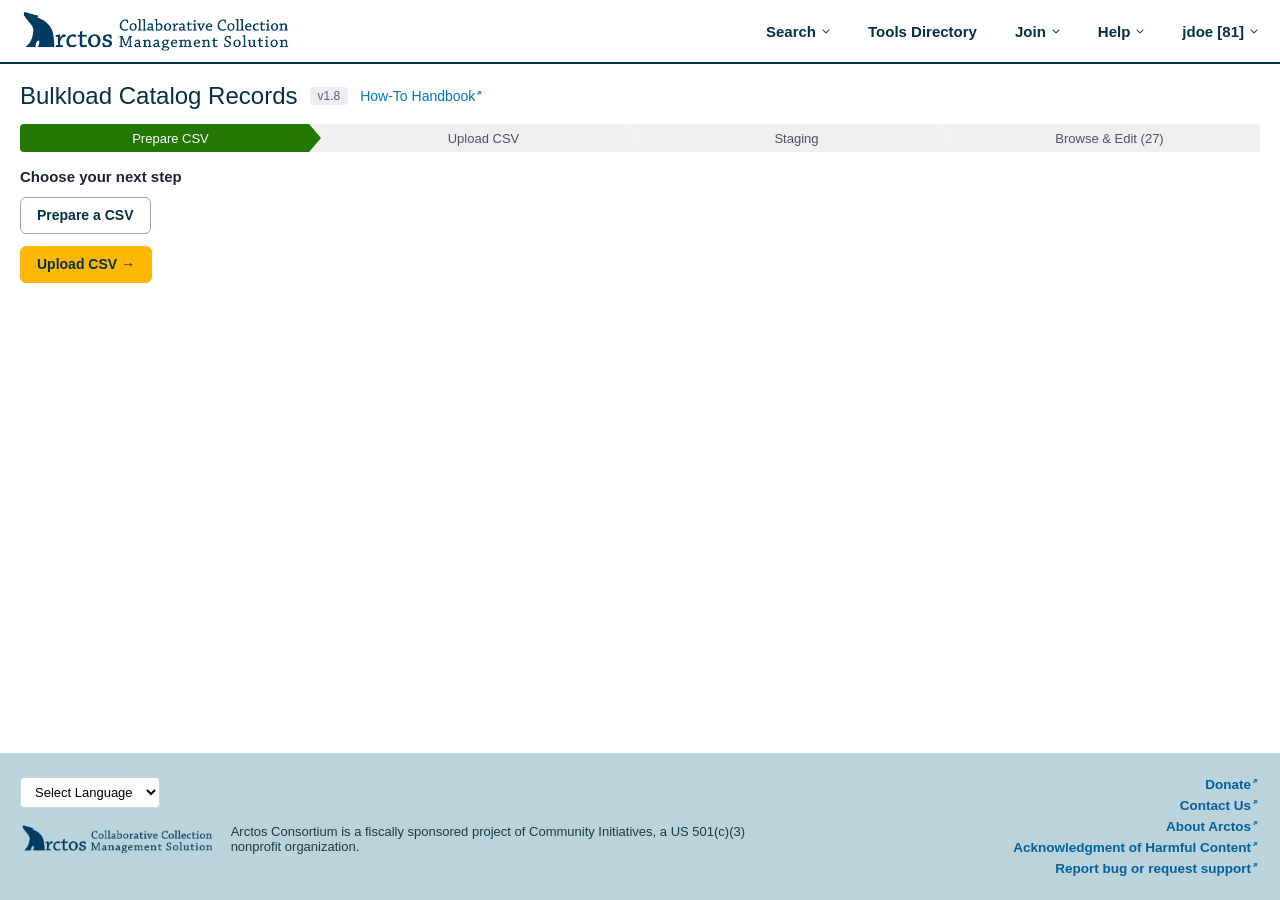
<file: index.html>
<!doctype html>
<html lang="en">
<head>
<meta charset="utf-8" />
<meta name="viewport" content="width=device-width, initial-scale=1" />
<title>Bulkload Catalog Records — Arctos</title>
<link rel="stylesheet" href="css/styles.css" />
</head>
<body>
  <header class="site-header" id="site-header"></header>

  <main class="main-wrap">
    <div class="page-header" id="page-header"></div>

    <div class="page-content">
      <p class="section-title">Choose your next step</p>
      <div class="btn-col">
        <a class="btn btn-outline" href="prepare-csv.html">Prepare a CSV</a>
        <a class="btn btn-primary" href="upload-csv.html">Upload CSV &rarr;</a>
      </div>
    </div>
  </main>

  <footer class="site-footer" id="site-footer"></footer>

  <script src="js/icons.js"></script>
  <script src="js/app.js"></script>
  <script>
    bootLayout({ stepper: 1 });
  </script>
</body>
</html>
</file>
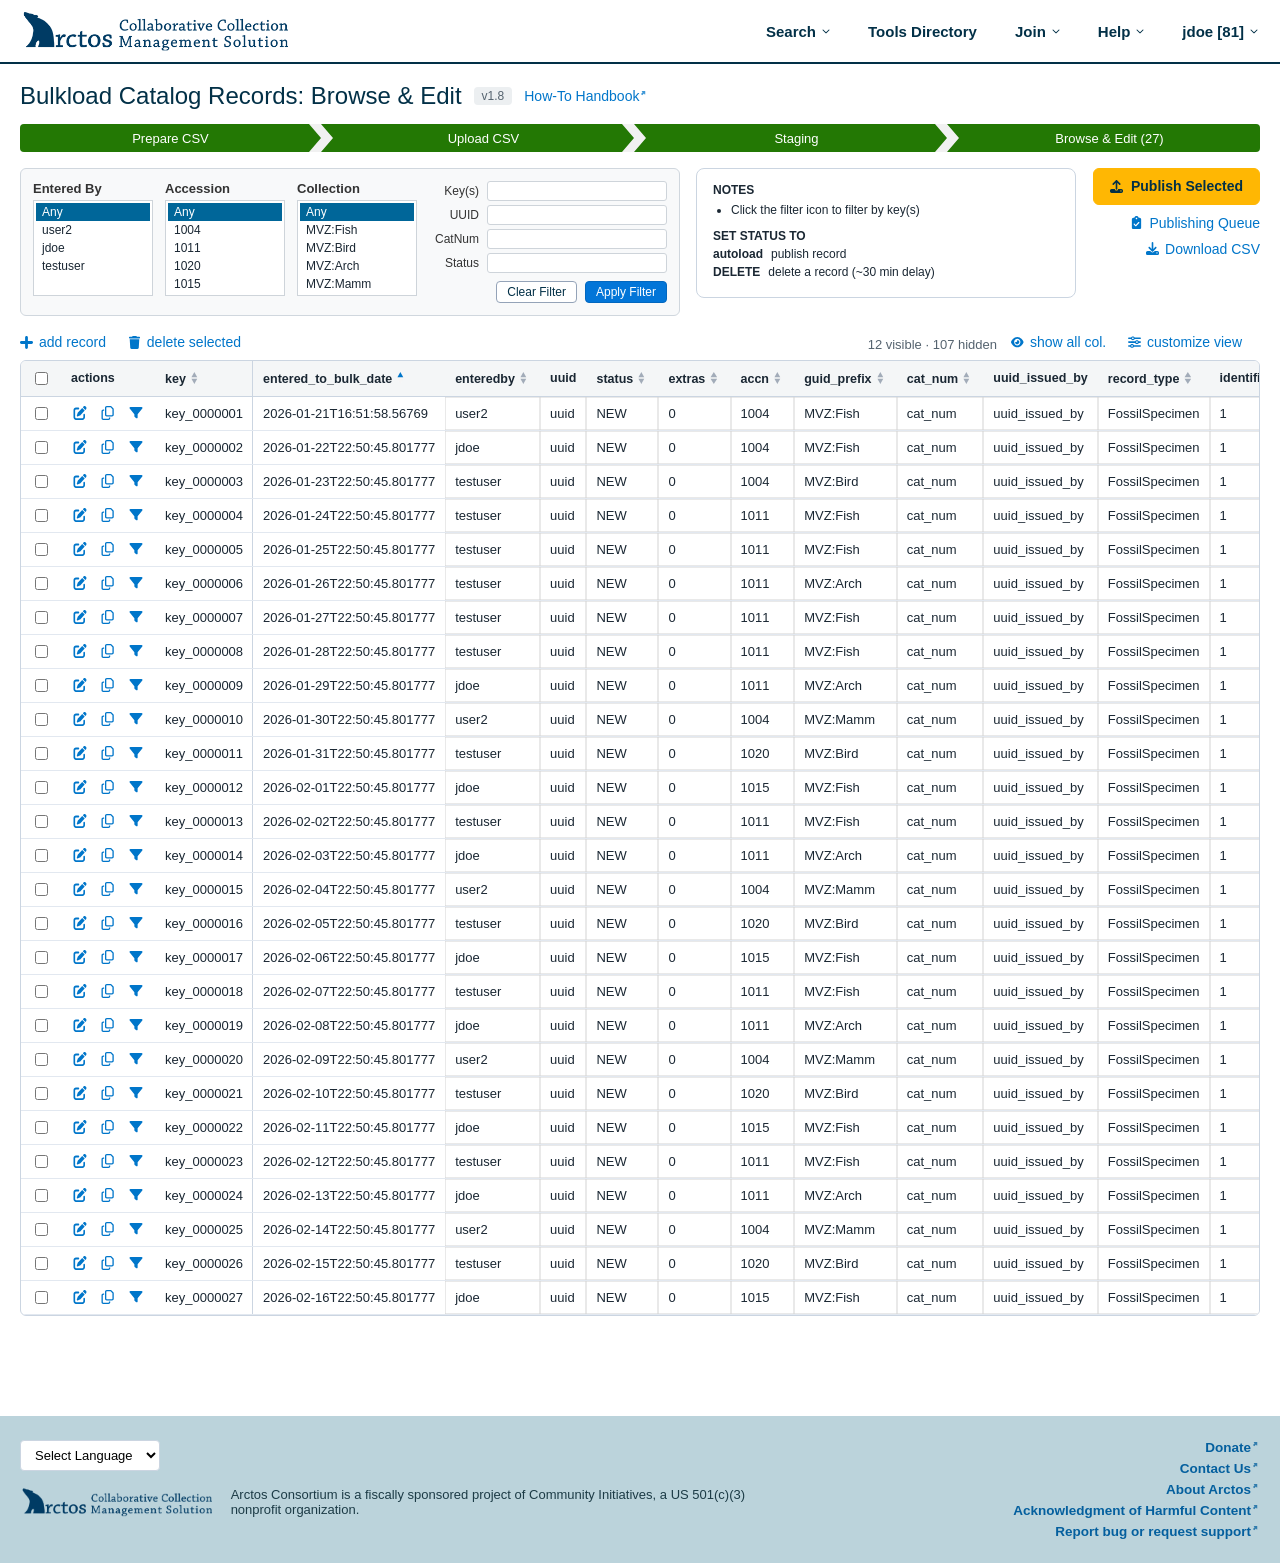
<file: browse-edit.html>
<!doctype html>
<html lang="en">
<head>
<meta charset="utf-8" />
<meta name="viewport" content="width=device-width, initial-scale=1" />
<title>Browse &amp; Edit — Bulkload Catalog Records</title>
<link rel="stylesheet" href="css/styles.css" />
</head>
<body>
  <header class="site-header" id="site-header"></header>

  <main class="main-wrap">
    <div class="page-header" id="page-header"></div>

    <div class="page-content full-width">
      <div class="browse-top">
        <div class="filter-card">
          <div class="filter-list-group">
            <label class="flabel">Entered By</label>
            <ul class="filter-list" id="filter-enteredby" data-field="enteredby"></ul>
          </div>
          <div class="filter-list-group">
            <label class="flabel">Accession</label>
            <ul class="filter-list" id="filter-accn" data-field="accn"></ul>
          </div>
          <div class="filter-list-group">
            <label class="flabel">Collection</label>
            <ul class="filter-list" id="filter-collection" data-field="guid_prefix"></ul>
          </div>
          <div class="filter-fields">
            <div class="ff-row"><label>Key(s)</label><input type="text" id="ff-key" /></div>
            <div class="ff-row"><label>UUID</label><input type="text" id="ff-uuid" /></div>
            <div class="ff-row"><label>CatNum</label><input type="text" id="ff-catnum" /></div>
            <div class="ff-row"><label>Status</label><input type="text" id="ff-status" /></div>
            <div class="apply-wrap">
              <button class="btn btn-outline" id="clear-filter-btn">Clear Filter</button>
              <button class="btn btn-blue" id="apply-filter-btn">Apply Filter</button>
            </div>
          </div>
        </div>

        <div class="notes-card">
          <div class="notes-col">
            <strong>NOTES</strong>
            <ul>
              <li>Click the filter icon to filter by key(s)</li>
            </ul>
          </div>
          <div class="notes-col">
            <div class="set-status-title">SET STATUS TO</div>
            <div class="set-status-row"><strong>autoload</strong> publish record</div>
            <div class="set-status-row"><strong>DELETE</strong> delete a record (~30 min delay)</div>
          </div>
        </div>

        <div class="publish-actions">
          <div class="btn-row-top">
            <button class="btn btn-primary" id="publish-selected-btn"><span class="ic" data-icon="upload-solid" data-size="13"></span> Publish Selected</button>
          </div>
          <a class="side-link" href="#" id="publish-queue-link"><span class="ic" data-icon="clipboard-check-solid" data-size="13"></span> Publishing Queue</a>
          <a class="side-link" href="#" id="download-browse-csv"><span class="ic" data-icon="download-solid" data-size="13"></span> Download CSV</a>
        </div>
      </div>

      <div class="grid-toolbar">
        <div class="left">
          <a href="#" id="add-record-link"><span class="ic" data-icon="plus-icon" data-size="13"></span> add record</a>
          <a href="#" id="delete-selected-link"><span class="ic" data-icon="trash-solid" data-size="13"></span> delete selected</a>
        </div>
        <div class="right" style="position:relative;">
          <span class="col-count" id="col-count" aria-live="polite"></span>
          <a href="#" id="show-all-col-link"><span class="ic" data-icon="eye-solid" data-size="13"></span> show all col.</a>
          <a href="#" id="customize-view-link"><span class="ic" data-icon="sliders-solid" data-size="13"></span> customize view</a>
        </div>
      </div>

      <div class="records-sticky-head" id="records-sticky-head" aria-hidden="true">
        <div class="records-sticky-inner" id="records-sticky-inner">
          <table class="records-table"><thead id="records-sticky-thead"></thead></table>
        </div>
      </div>
      <div class="records-table-wrap">
        <table class="records-table" id="records-table">
          <thead>
            <tr id="records-thead-row"></tr>
          </thead>
          <tbody id="records-tbody"></tbody>
        </table>
      </div>
    </div>
  </main>

  <footer class="site-footer" id="site-footer"></footer>

  <div id="toast-stack"></div>

  <script src="js/icons.js"></script>
  <script src="js/app.js"></script>
  <script src="js/data.js"></script>
  <script src="js/browse.js"></script>
  <script>
    initBrowseEditPage();
  </script>
</body>
</html>
</file>
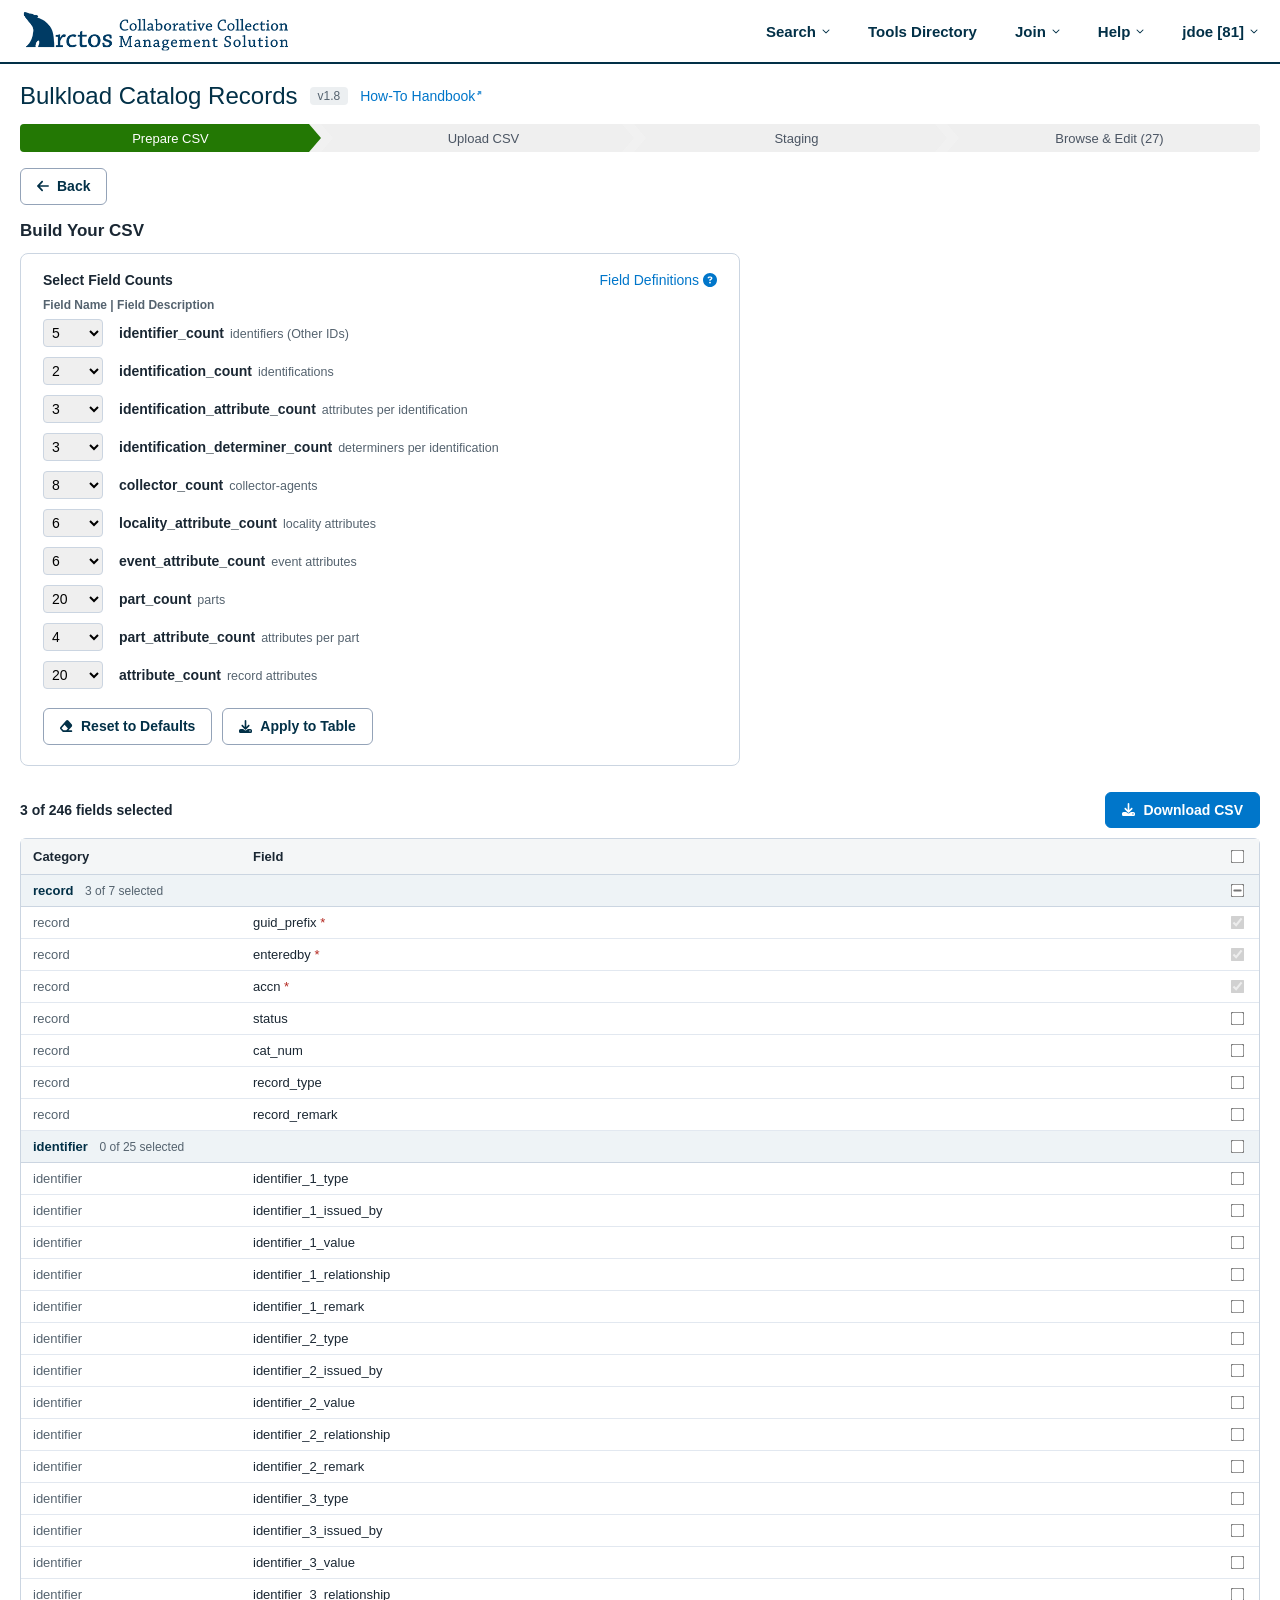
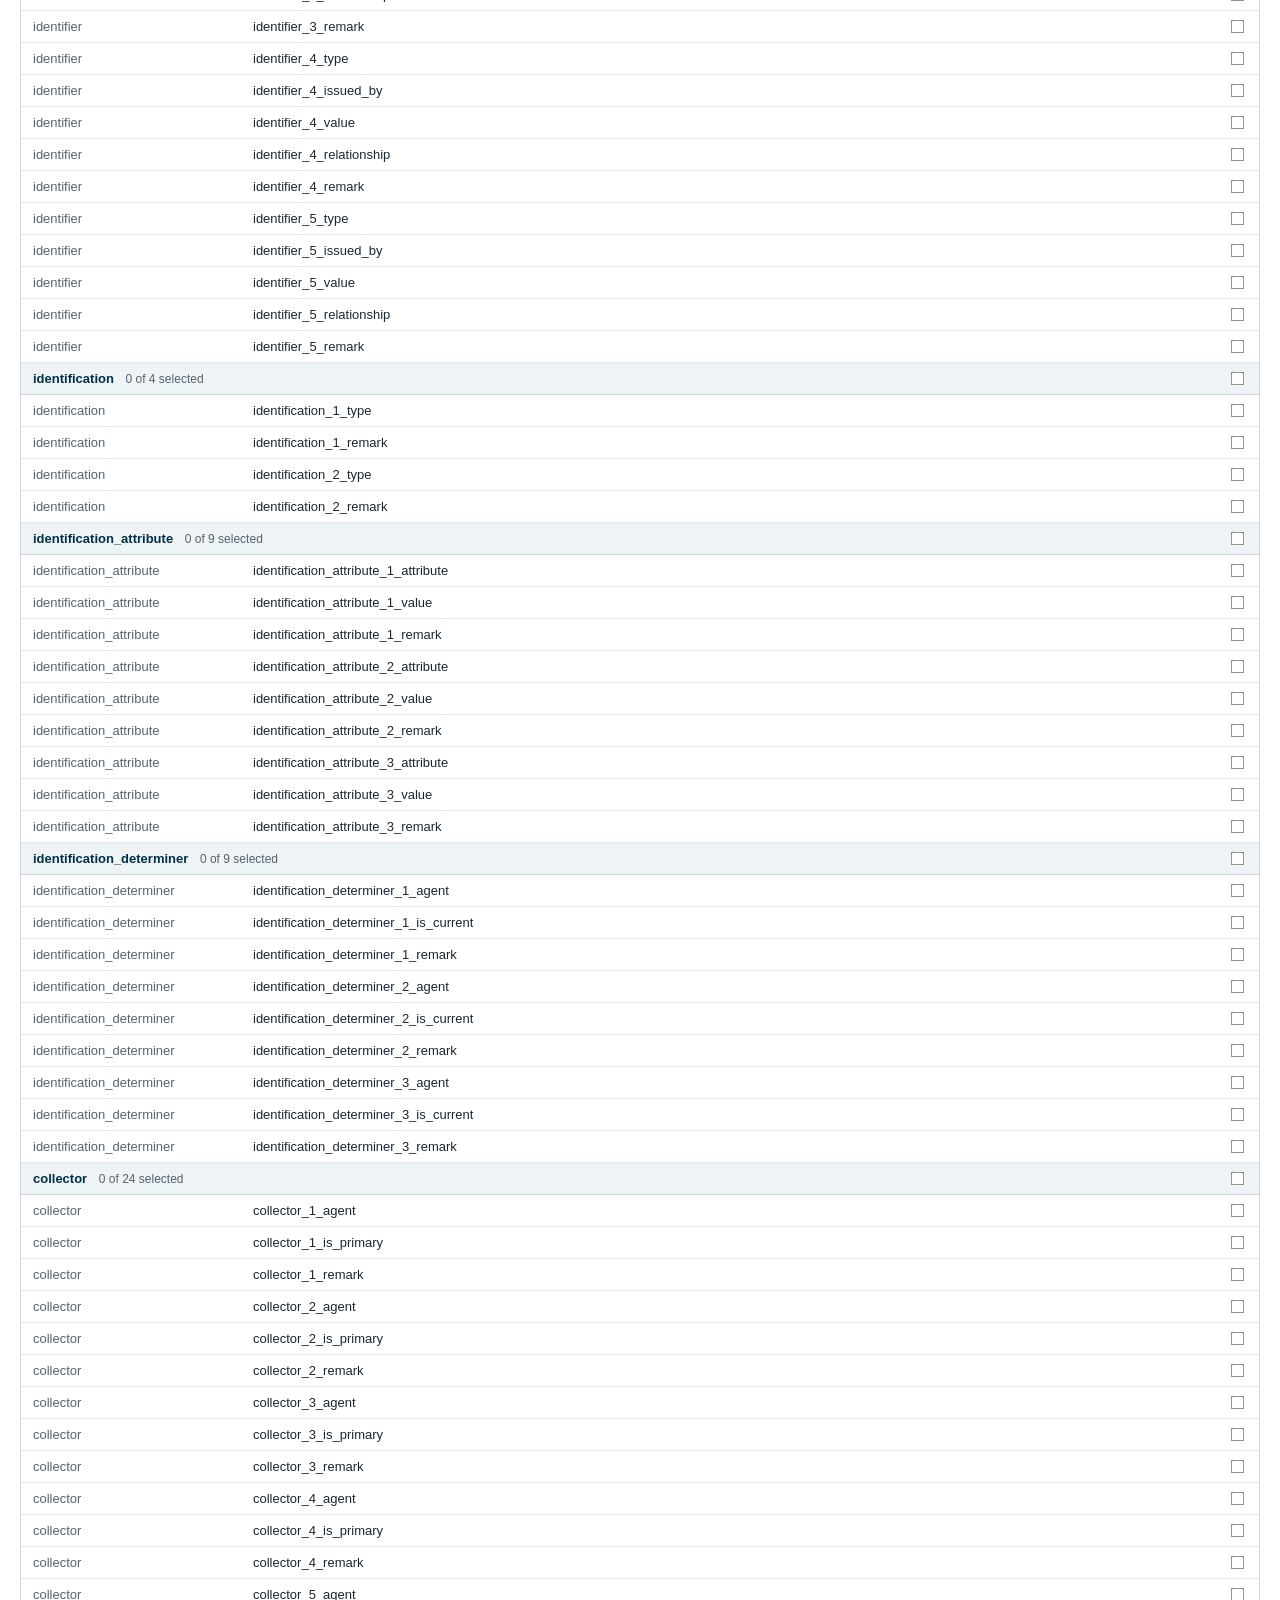
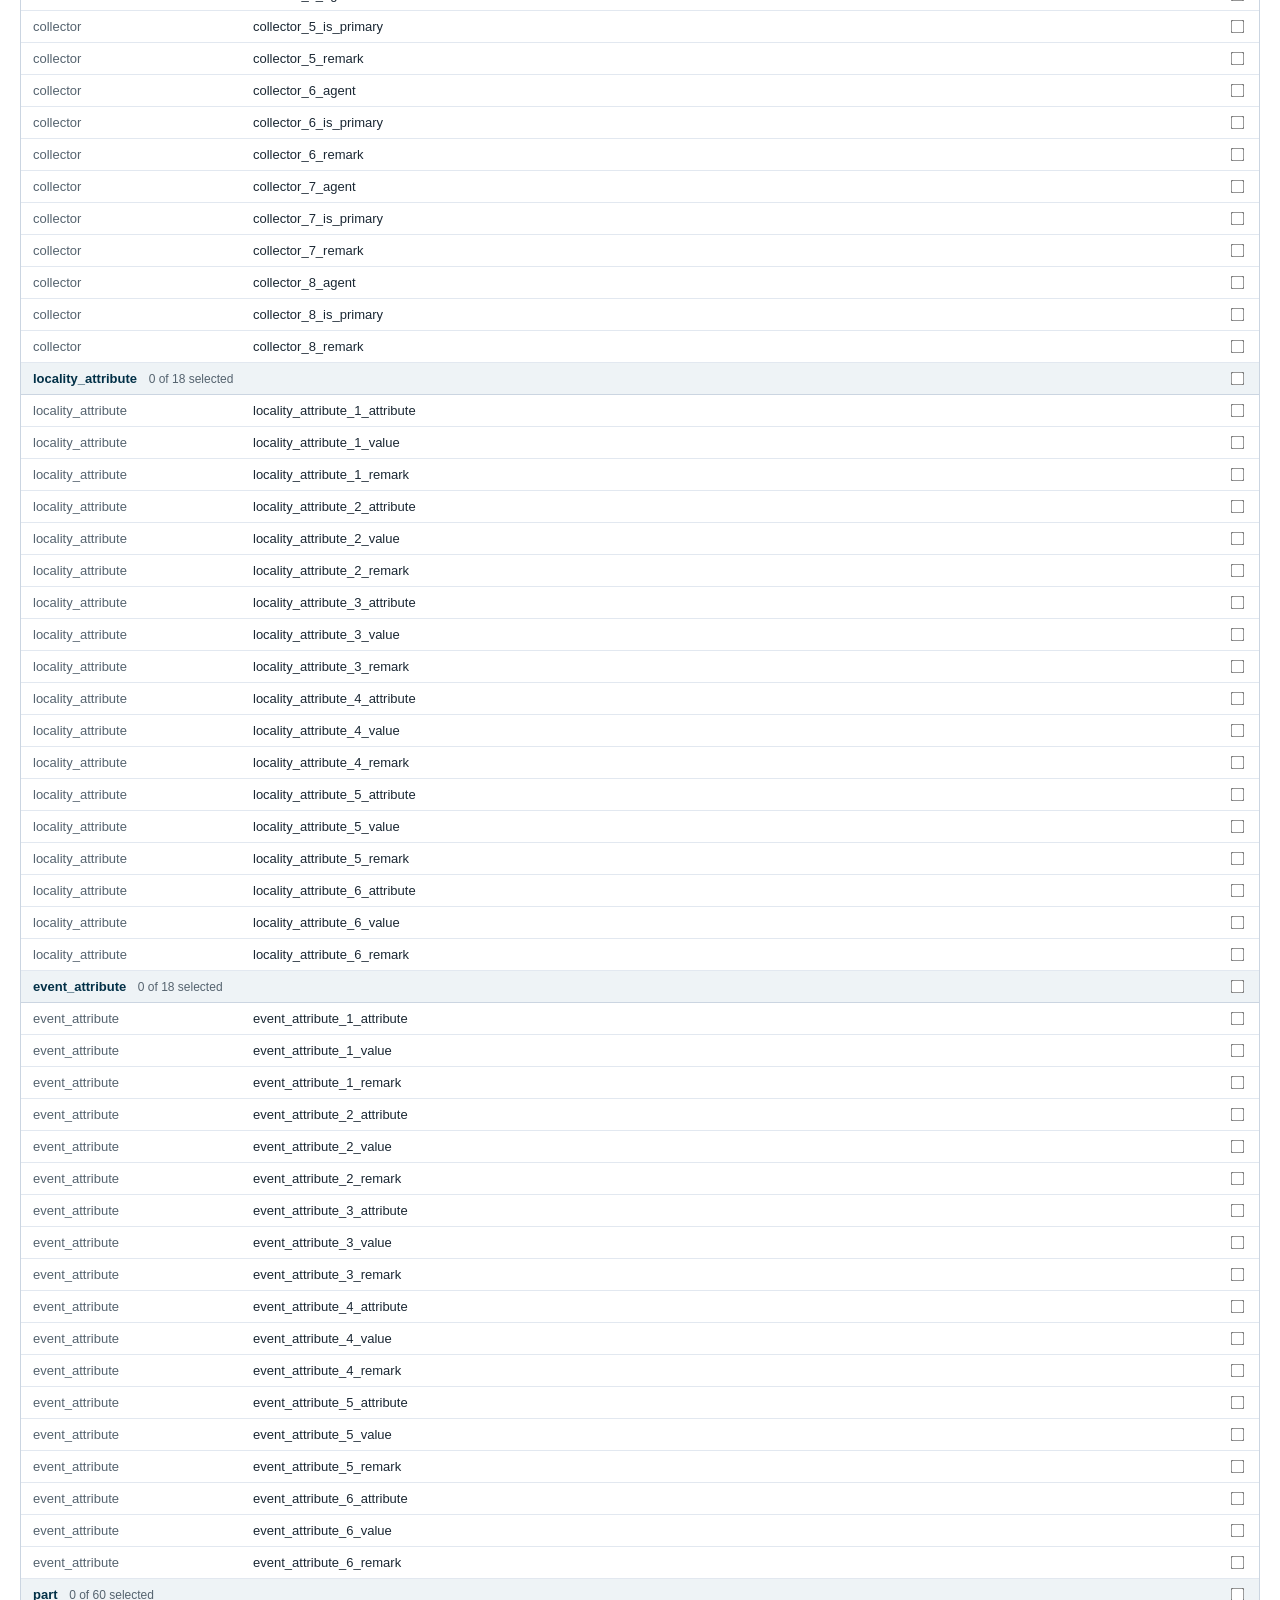
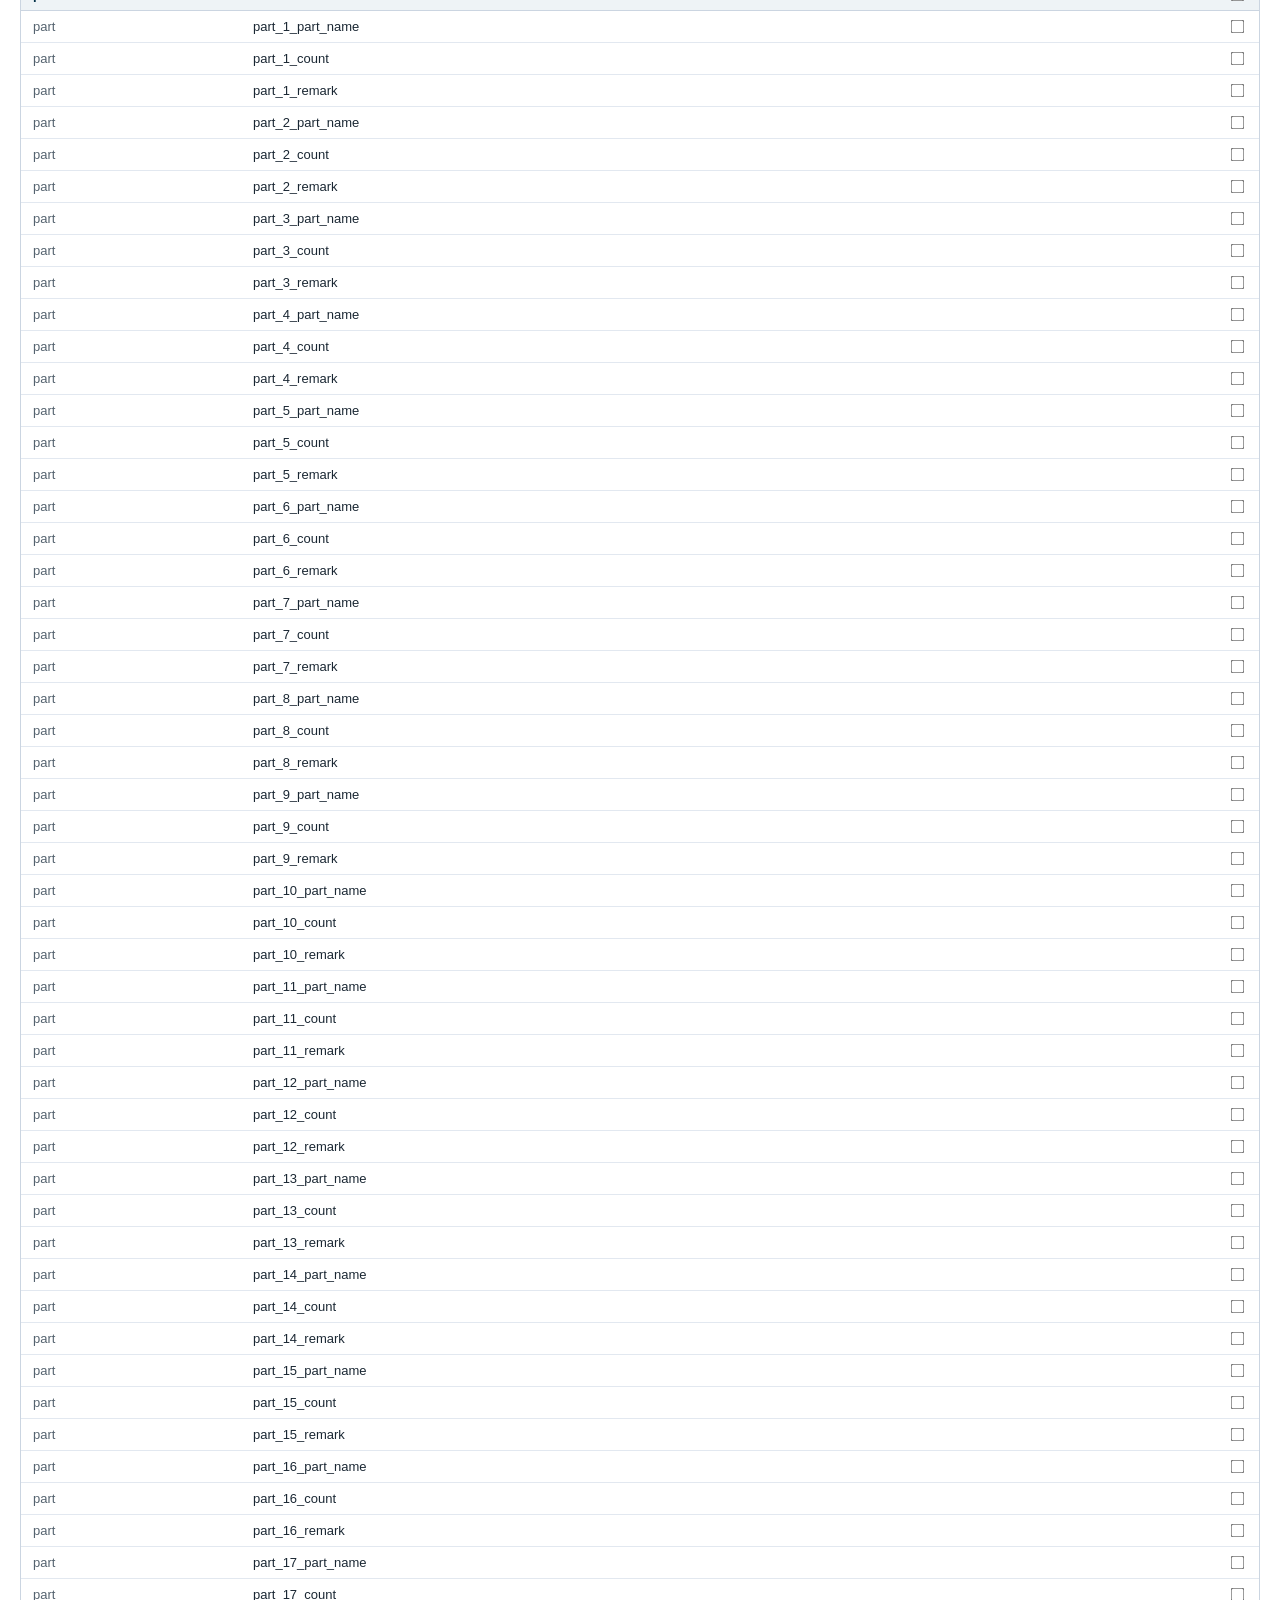
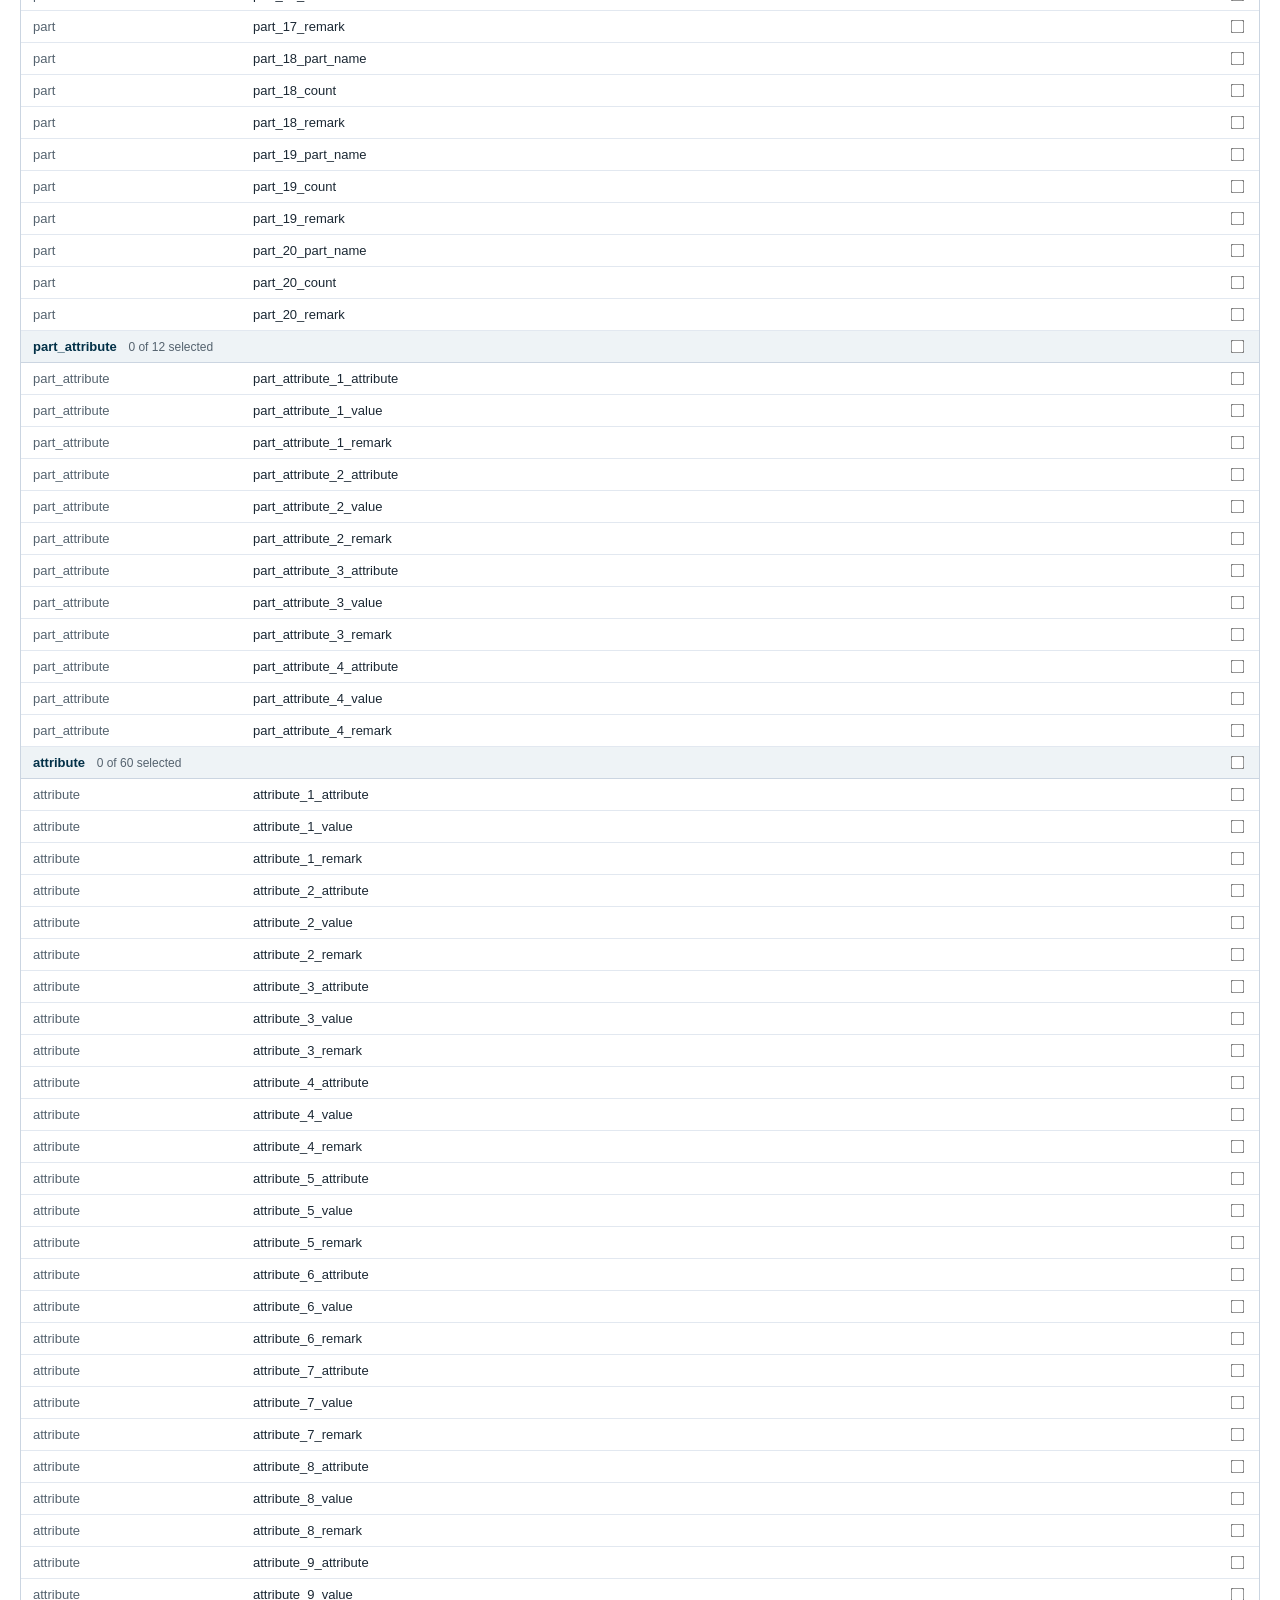
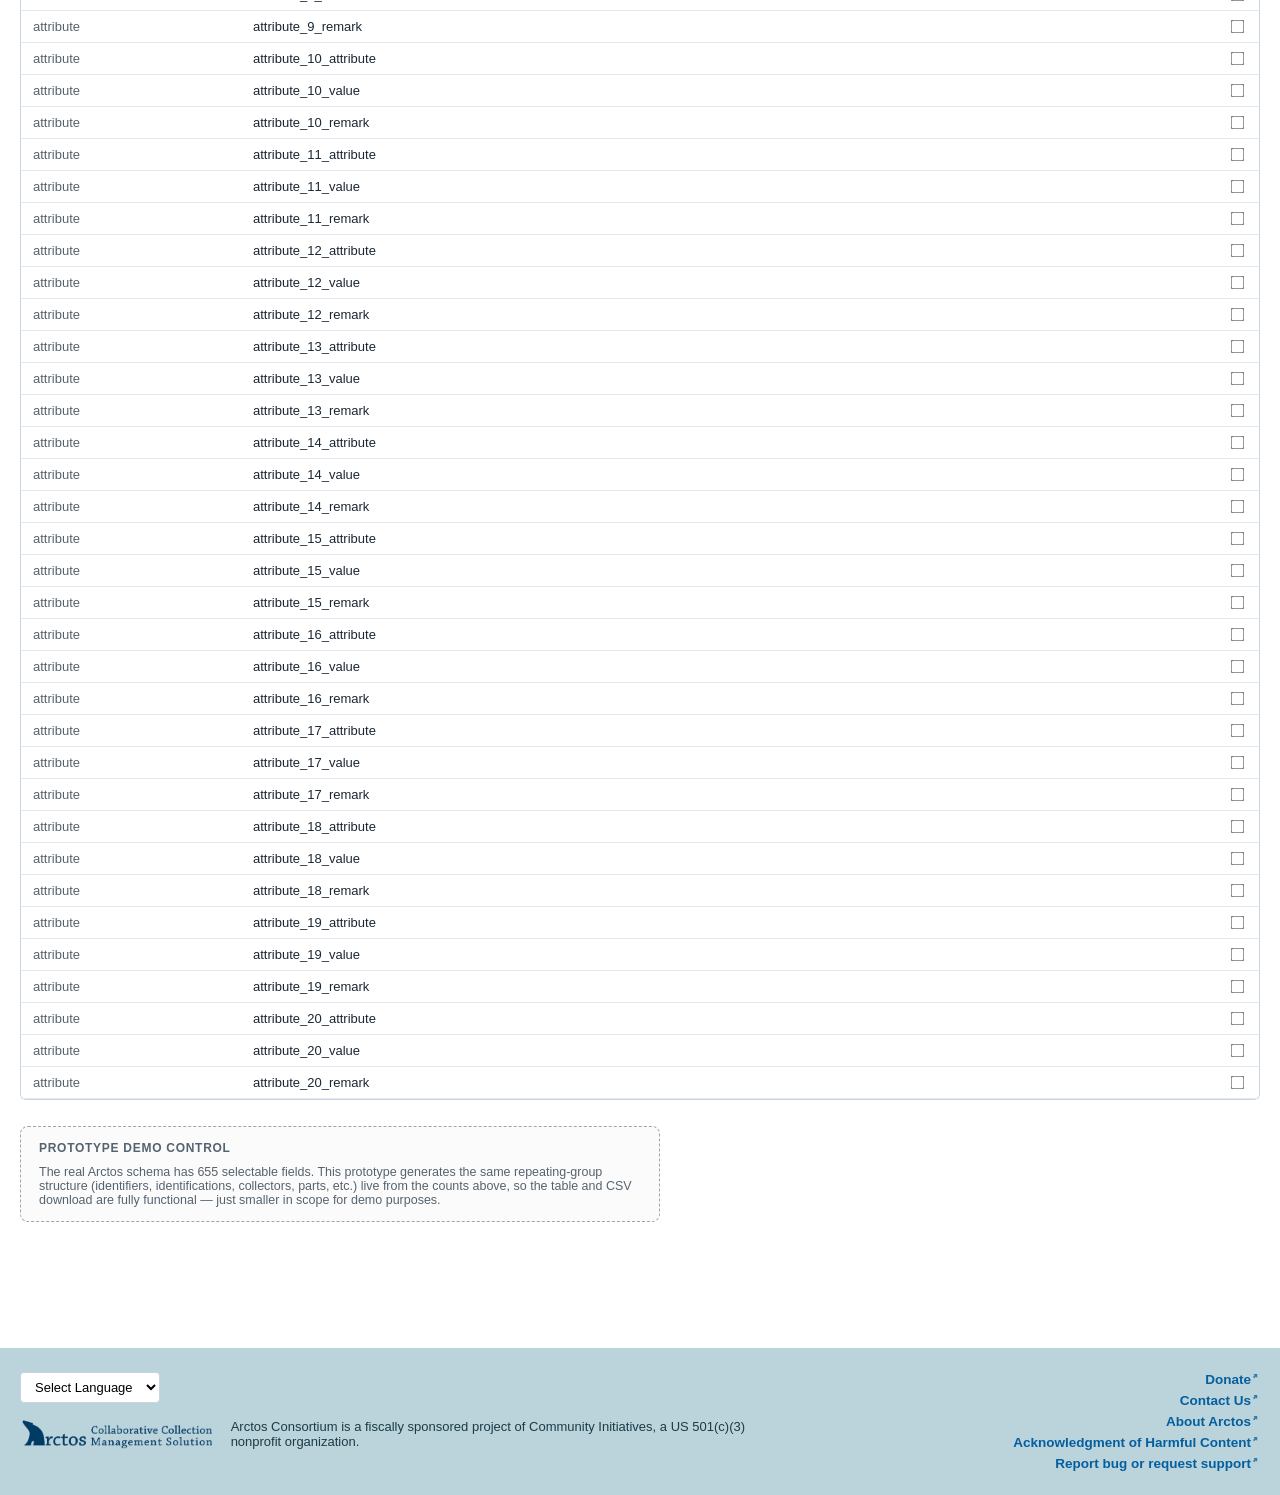
<file: build-csv.html>
<!doctype html>
<html lang="en">
<head>
<meta charset="utf-8" />
<meta name="viewport" content="width=device-width, initial-scale=1" />
<title>Build Your CSV — Bulkload Catalog Records</title>
<link rel="stylesheet" href="css/styles.css" />
</head>
<body>
  <header class="site-header" id="site-header"></header>

  <main class="main-wrap">
    <div class="page-header" id="page-header"></div>

    <div class="page-content">
      <div class="btn-row" style="margin-bottom:16px;">
        <a class="btn btn-outline" href="prepare-csv.html"><span class="ic" data-icon="arrow-left-solid" data-size="12"></span> Back</a>
      </div>

      <p class="section-title" style="font-size:17px;">Build Your CSV</p>

      <div class="field-counts-card">
        <div class="fc-head">
          <strong>Select Field Counts</strong>
          <a href="https://docs.google.com/spreadsheets/d/1VbNC3k17WAHMum_qD5UYoXxUUWwXXh5gZSM5vfGvRzU/edit" target="_blank">
            Field Definitions <span class="ic" data-icon="circle-question-solid" data-size="14"></span>
          </a>
        </div>
        <div style="display:grid; grid-template-columns: 1fr; font-size:12px; color:var(--text-muted); font-weight:700; margin-bottom:2px;">
          Field Name | Field Description
        </div>
        <div id="fc-rows"></div>
        <div class="fc-actions">
          <button class="btn btn-outline" id="reset-defaults-btn"><span class="ic" data-icon="eraser-solid" data-size="13"></span> Reset to Defaults</button>
          <button class="btn btn-outline" id="apply-table-btn"><span class="ic" data-icon="download-solid" data-size="13"></span> Apply to Table</button>
        </div>
      </div>

      <div class="fields-table-toolbar">
        <strong id="fields-count-label">3 of 655 fields selected</strong>
        <button class="btn btn-blue" id="download-csv-btn"><span class="ic" data-icon="download-solid" data-size="13"></span> Download CSV</button>
      </div>

      <div class="fields-table-wrap">
        <table class="fields-table" id="fields-table">
          <thead>
            <tr>
              <th class="cat-col">Category</th>
              <th>Field</th>
              <th class="chk-cell"><input type="checkbox" id="select-all-fields" /></th>
            </tr>
          </thead>
          <tbody id="fields-tbody"></tbody>
        </table>
      </div>

      <div class="proto-panel">
        <h2>Prototype demo control</h2>
        <p>The real Arctos schema has 655 selectable fields. This prototype generates the same repeating-group structure (identifiers, identifications, collectors, parts, etc.) live from the counts above, so the table and CSV download are fully functional — just smaller in scope for demo purposes.</p>
      </div>
    </div>
  </main>

  <footer class="site-footer" id="site-footer"></footer>

  <div id="toast-stack"></div>

  <script src="js/icons.js"></script>
  <script src="js/app.js"></script>
  <script src="js/data.js"></script>
  <script src="js/build.js"></script>
  <script>
    bootLayout({ stepper: 1 });
    initBuildCsvPage();
    hydrateIcons();
  </script>
</body>
</html>
</file>
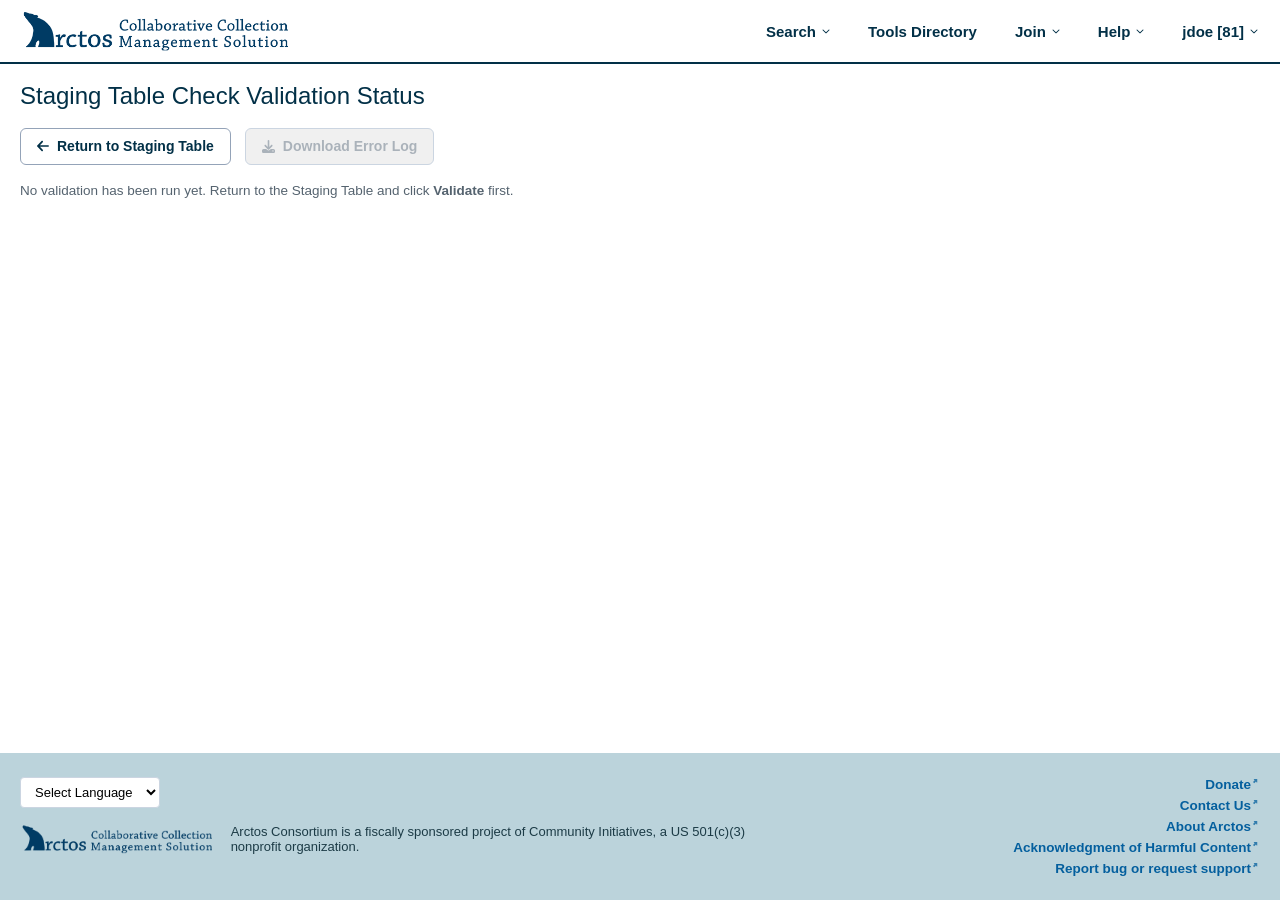
<file: check-status.html>
<!doctype html>
<html lang="en">
<head>
<meta charset="utf-8" />
<meta name="viewport" content="width=device-width, initial-scale=1" />
<title>Staging Table Check Validation Status — Bulkload Catalog Records</title>
<link rel="stylesheet" href="css/styles.css" />
</head>
<body>
  <header class="site-header" id="site-header"></header>

  <main class="main-wrap">
    <div class="page-header" id="page-header"></div>

    <div class="page-content">
      <div class="btn-row" style="margin-bottom:18px;">
        <a class="btn btn-outline" href="staging.html"><span class="ic" data-icon="arrow-left-solid" data-size="12"></span> Return to Staging Table</a>
        <button class="btn btn-blue" id="download-error-btn"><span class="ic" data-icon="download-solid" data-size="13"></span> Download Error Log</button>
      </div>

      <div id="status-content"></div>
    </div>
  </main>

  <footer class="site-footer" id="site-footer"></footer>

  <div id="toast-stack"></div>

  <script src="js/icons.js"></script>
  <script src="js/app.js"></script>
  <script src="js/data.js"></script>
  <script>
    renderHeader();
    renderStandaloneTitle("Staging Table Check Validation Status");
    renderFooter();
    hydrateIcons();

    const validated = Store.get("staging_validated", false);
    const content = document.getElementById("status-content");

    if (!validated) {
      content.innerHTML = `<p class="helper-text">No validation has been run yet. Return to the Staging Table and click <strong>Validate</strong> first.</p>`;
      document.getElementById("download-error-btn").disabled = true;
    } else {
      content.innerHTML = `
        <p class="section-title">Errors Summary</p>
        <table class="simple-table" style="max-width:760px;">
          <thead><tr><th style="width:70px;">Count</th><th>Status</th><th style="width:120px;">CSV Cell</th></tr></thead>
          <tbody>
            ${VALIDATION_ERRORS.map((e) => `<tr><td>${e.count}</td><td>${e.status}</td><td>${e.cell}</td></tr>`).join("")}
          </tbody>
        </table>`;
    }

    document.getElementById("download-error-btn").addEventListener("click", () => {
      if (!validated) return;
      const rows = [["Count", "Status", "CSV Cell"], ...VALIDATION_ERRORS.map((e) => [e.count, e.status, e.cell])];
      downloadCSV("validation_error_report.csv", rows);
      toast("Error log downloaded.");
    });
  </script>
</body>
</html>
</file>
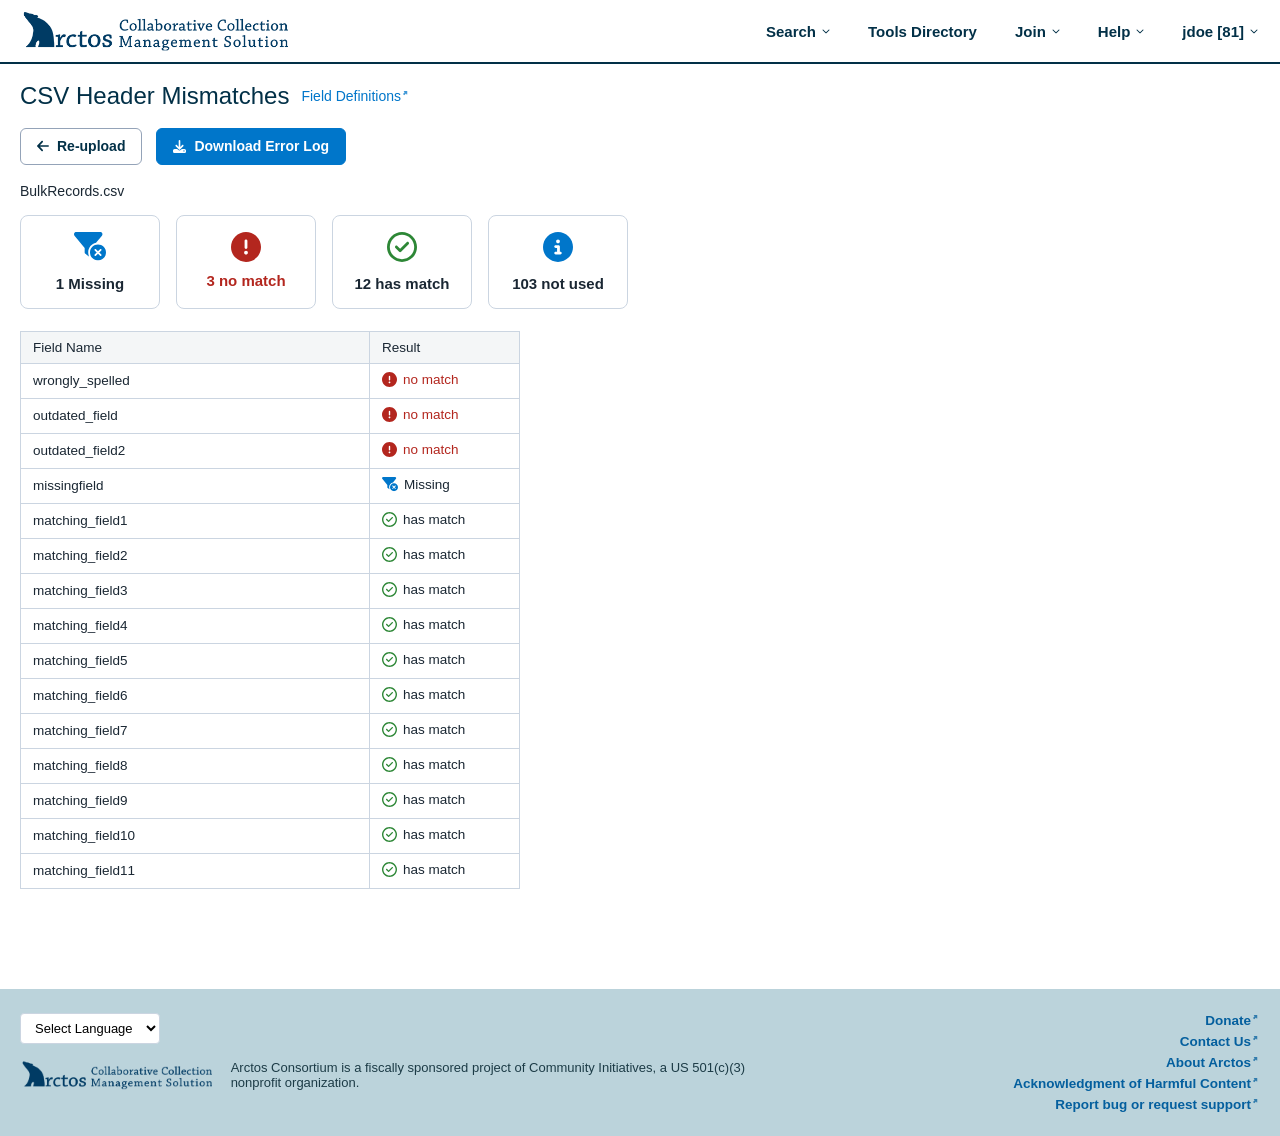
<file: header-mismatches.html>
<!doctype html>
<html lang="en">
<head>
<meta charset="utf-8" />
<meta name="viewport" content="width=device-width, initial-scale=1" />
<title>CSV Header Mismatches — Bulkload Catalog Records</title>
<link rel="stylesheet" href="css/styles.css" />
</head>
<body>
  <header class="site-header" id="site-header"></header>

  <main class="main-wrap">
    <div class="page-header" id="page-header"></div>

    <div class="page-content">
      <div class="btn-row" style="margin-bottom:18px;">
        <a class="btn btn-outline" href="upload-csv.html"><span class="ic" data-icon="arrow-left-solid" data-size="12"></span> Re-upload</a>
        <button class="btn btn-blue" id="download-report-btn"><span class="ic" data-icon="download-solid" data-size="13"></span> Download Error Log</button>
      </div>

      <p id="mismatch-filename" style="font-weight:500;"></p>

      <div class="summary-boxes">
        <div class="summary-box">
          <img src="icons/filter-circle-xmark-solid.svg" alt="" />
          <div class="count">1 Missing</div>
        </div>
        <div class="summary-box no-match">
          <svg class="no-match-icon" viewBox="0 0 16 16" aria-hidden="true"><path d="M8 16C10.1217 16 12.1566 15.1571 13.6569 13.6569C15.1571 12.1566 16 10.1217 16 8C16 5.87827 15.1571 3.84344 13.6569 2.34315C12.1566 0.842855 10.1217 0 8 0C5.87827 0 3.84344 0.842855 2.34315 2.34315C0.842855 3.84344 0 5.87827 0 8C0 10.1217 0.842855 12.1566 2.34315 13.6569C3.84344 15.1571 5.87827 16 8 16ZM8 4C8.41562 4 8.75 4.33437 8.75 4.75V8.25C8.75 8.66562 8.41562 9 8 9C7.58437 9 7.25 8.66562 7.25 8.25V4.75C7.25 4.33437 7.58437 4 8 4ZM7 11C7 10.7348 7.10536 10.4804 7.29289 10.2929C7.48043 10.1054 7.73478 10 8 10C8.26522 10 8.51957 10.1054 8.70711 10.2929C8.89464 10.4804 9 10.7348 9 11C9 11.2652 8.89464 11.5196 8.70711 11.7071C8.51957 11.8946 8.26522 12 8 12C7.73478 12 7.48043 11.8946 7.29289 11.7071C7.10536 11.5196 7 11.2652 7 11Z" fill="currentColor"/></svg>
          <div class="count">3 no match</div>
        </div>
        <div class="summary-box">
          <img src="icons/circle-check-regular.svg" alt="" />
          <div class="count">12 has match</div>
        </div>
        <div class="summary-box">
          <img src="icons/circle-info-solid.svg" alt="" />
          <div class="count">103 not used</div>
        </div>
      </div>

      <table class="simple-table mismatch-table" style="max-width:500px;">
        <thead>
          <tr><th>Field Name</th><th>Result</th></tr>
        </thead>
        <tbody id="mismatch-tbody"></tbody>
      </table>
    </div>
  </main>

  <footer class="site-footer" id="site-footer"></footer>

  <script src="js/icons.js"></script>
  <script src="js/app.js"></script>
  <script src="js/data.js"></script>
  <script>
    renderHeader();
    renderStandaloneTitle("CSV Header Mismatches", {
      label: "Field Definitions",
      href: "https://docs.google.com/spreadsheets/d/1VbNC3k17WAHMum_qD5UYoXxUUWwXXh5gZSM5vfGvRzU/edit",
    });
    renderFooter();
    hydrateIcons();

    document.getElementById("mismatch-filename").textContent = Store.get("file_name", "BulkRecords.csv");

    const iconFor = (result) => {
      if (result === "Missing") return "filter-circle-xmark-solid";
      if (result === "no match") return "circle-exclamation-solid";
      return "circle-check-regular";
    };

    document.getElementById("mismatch-tbody").innerHTML = HEADER_MISMATCH_REPORT.map((r) => {
      const isNoMatch = r.result === "no match";
      const icon = isNoMatch
        ? `<svg class="no-match-icon" viewBox="0 0 16 16" aria-hidden="true"><path d="M8 16C10.1217 16 12.1566 15.1571 13.6569 13.6569C15.1571 12.1566 16 10.1217 16 8C16 5.87827 15.1571 3.84344 13.6569 2.34315C12.1566 0.842855 10.1217 0 8 0C5.87827 0 3.84344 0.842855 2.34315 2.34315C0.842855 3.84344 0 5.87827 0 8C0 10.1217 0.842855 12.1566 2.34315 13.6569C3.84344 15.1571 5.87827 16 8 16ZM8 4C8.41562 4 8.75 4.33437 8.75 4.75V8.25C8.75 8.66562 8.41562 9 8 9C7.58437 9 7.25 8.66562 7.25 8.25V4.75C7.25 4.33437 7.58437 4 8 4ZM7 11C7 10.7348 7.10536 10.4804 7.29289 10.2929C7.48043 10.1054 7.73478 10 8 10C8.26522 10 8.51957 10.1054 8.70711 10.2929C8.89464 10.4804 9 10.7348 9 11C9 11.2652 8.89464 11.5196 8.70711 11.7071C8.51957 11.8946 8.26522 12 8 12C7.73478 12 7.48043 11.8946 7.29289 11.7071C7.10536 11.5196 7 11.2652 7 11Z" fill="currentColor"/></svg>`
        : `<img src="icons/${iconFor(r.result)}.svg" alt="" />`;
      return `<tr><td>${r.field}</td><td><span class="result-icon${isNoMatch ? " no-match" : ""}">${icon}${r.result}</span></td></tr>`;
    }).join("");

    document.getElementById("download-report-btn").addEventListener("click", () => {
      const rows = [["Field Name", "Result"], ...HEADER_MISMATCH_REPORT.map((r) => [r.field, r.result])];
      downloadCSV("header_mismatch_report.csv", rows);
      toast("Error log downloaded.");
    });
  </script>
  <div id="toast-stack"></div>
</body>
</html>
</file>
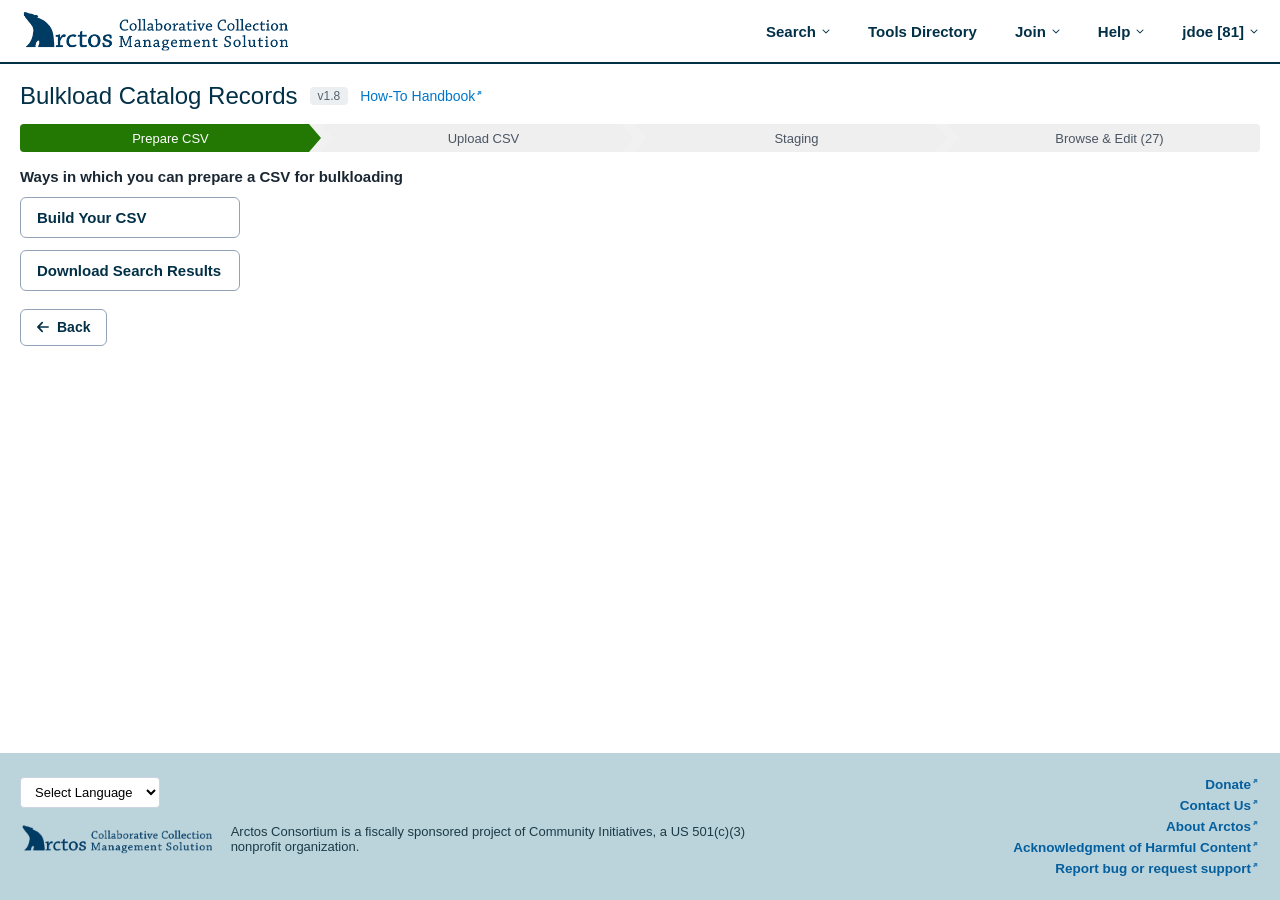
<file: prepare-csv.html>
<!doctype html>
<html lang="en">
<head>
<meta charset="utf-8" />
<meta name="viewport" content="width=device-width, initial-scale=1" />
<title>Prepare a CSV — Bulkload Catalog Records</title>
<link rel="stylesheet" href="css/styles.css" />
</head>
<body>
  <header class="site-header" id="site-header"></header>

  <main class="main-wrap">
    <div class="page-header" id="page-header"></div>

    <div class="page-content">
      <p class="section-title">Ways in which you can prepare a CSV for bulkloading</p>
      <button class="choice-btn" onclick="location.href='build-csv.html'">Build Your CSV</button>
      <button class="choice-btn" id="download-search-btn">Download Search Results</button>
      <div class="btn-row" style="margin-top:18px;">
        <a class="btn btn-outline" href="index.html"><span class="ic" data-icon="arrow-left-solid" data-size="12"></span> Back</a>
      </div>
    </div>
  </main>

  <footer class="site-footer" id="site-footer"></footer>

  <div id="toast-stack"></div>

  <script src="js/icons.js"></script>
  <script src="js/app.js"></script>
  <script>
    bootLayout({ stepper: 1 });
    hydrateIcons();

    document.getElementById("download-search-btn").addEventListener("click", () => {
      toast("This would take you to Search, where you can download your current search results as a CSV ready for bulkload.");
    });
  </script>
</body>
</html>
</file>
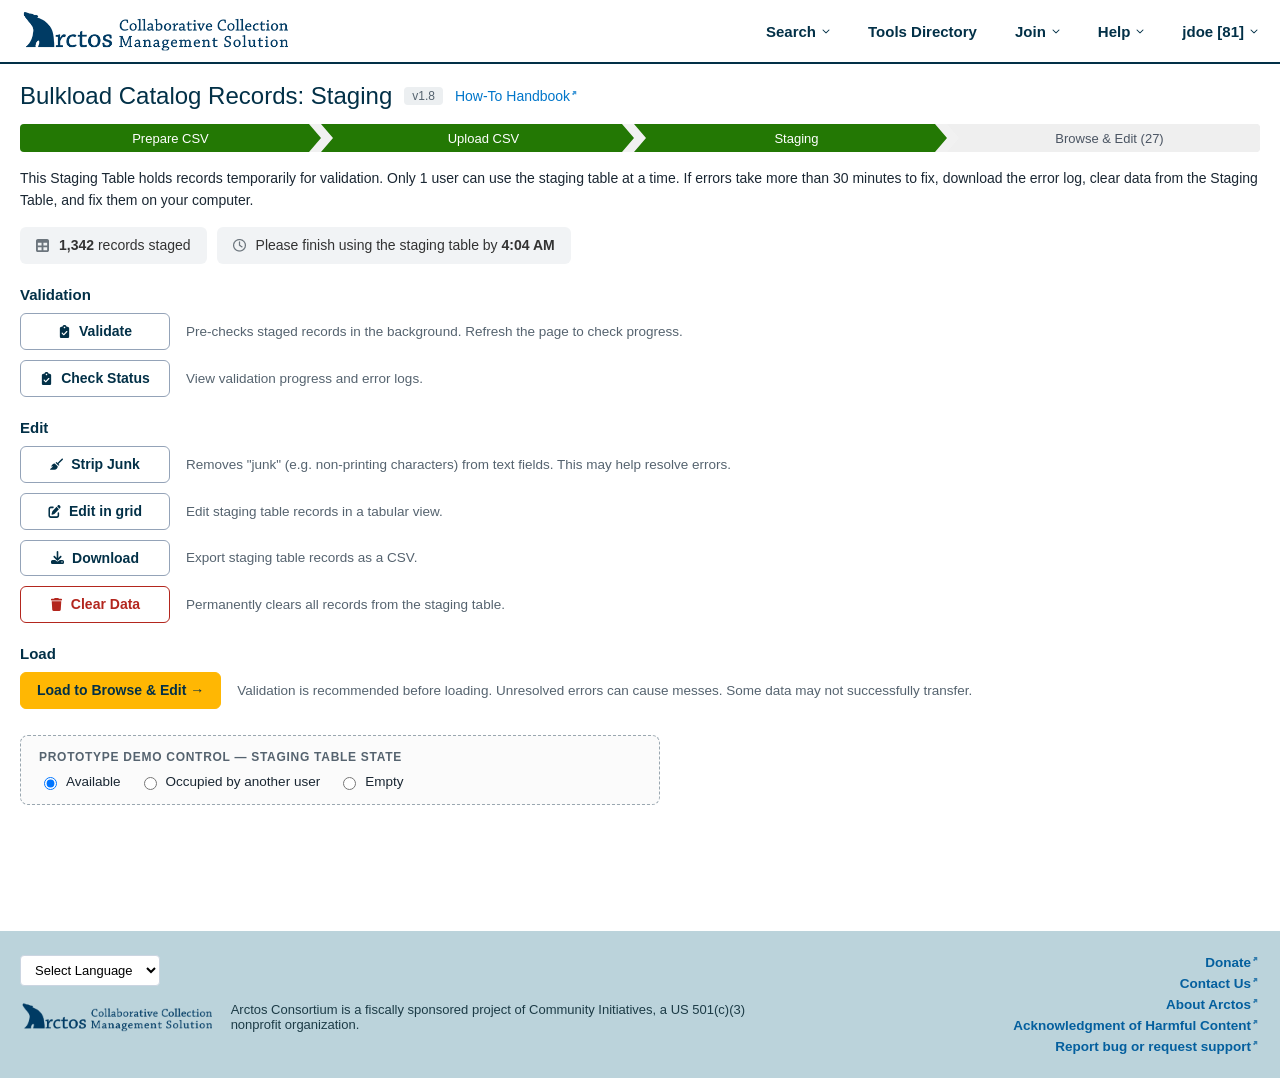
<file: staging.html>
<!doctype html>
<html lang="en">
<head>
<meta charset="utf-8" />
<meta name="viewport" content="width=device-width, initial-scale=1" />
<title>Staging Table — Bulkload Catalog Records</title>
<link rel="stylesheet" href="css/styles.css" />
</head>
<body>
  <header class="site-header" id="site-header"></header>

  <main class="main-wrap">
    <div class="page-header" id="page-header"></div>

    <div class="page-content full-width">

      <p class="staging-notice" id="staging-description" data-full="This Staging Table holds records temporarily for validation. Only 1 user can use the staging table at a time. If errors take more than 30 minutes to fix, download the error log, clear data from the Staging Table, and fix them on your computer.">This Staging Table holds records temporarily for validation. Only 1 user can use the staging table at a time. If errors take more than 30 minutes to fix, download the error log, clear data from the Staging Table, and fix them on your computer.</p>

      <!-- ===== Occupied state ===== -->
      <div id="occupied-view" style="display:none;">
        <div class="pill-row">
          <div class="deadline-box">
            <span class="alert-icon" aria-hidden="true"></span>
            <span>Staging Table Status: <strong class="status-occupied">Occupied</strong></span>
          </div>
        </div>

        <div class="staging-notice">
          <p>The staging table can only contain 1 user's data at a time. It will become available after either:</p>
          <ul>
            <li>The data owner uploads the data to their Browse &amp; Edit table</li>
            <li>The data owner clears their data from the staging table</li>
          </ul>
          <p>Wait at least 30 minutes from the data entry time before contacting the data’s owner.</p>
        </div>

        <div class="contact-box">
          <div class="contact-icon"><svg viewBox="0 0 14 14" aria-hidden="true"><path d="M5.09069 0C6.71334 0 8.02762 1.31428 8.02762 2.93693C8.02762 4.55959 6.71334 5.87387 5.09069 5.87387C3.46803 5.87387 2.15375 4.55959 2.15375 2.93693C2.15375 1.31428 3.46803 0 5.09069 0ZM4.3638 7.24444H5.81758C5.98156 7.24444 6.14064 7.25423 6.29973 7.27136C6.2777 7.39129 6.26546 7.51366 6.26546 7.63848V9.89258C6.26546 10.5167 6.51265 11.1139 6.95319 11.5544L7.73393 12.3351H0.726891C0.32551 12.3351 0 12.0096 0 11.6082C0 9.1975 1.95306 7.24444 4.3638 7.24444ZM7.44024 9.89258V7.63848C7.44024 7.20528 7.79022 6.8553 8.22342 6.8553H10.4775C10.7883 6.8553 11.0869 6.98012 11.3072 7.20039L13.6567 9.54993C14.1144 10.0076 14.1144 10.7516 13.6567 11.2117L11.7942 13.0743C11.3366 13.5319 10.5925 13.5319 10.1324 13.0743L7.78288 10.7247C7.56261 10.5044 7.43779 10.2058 7.43779 9.89502L7.44024 9.89258ZM9.98558 8.8108C9.98558 8.48529 9.7237 8.22342 9.39819 8.22342C9.07268 8.22342 8.8108 8.48529 8.8108 8.8108C8.8108 9.13631 9.07268 9.39819 9.39819 9.39819C9.7237 9.39819 9.98558 9.13631 9.98558 8.8108Z" fill="currentColor"/></svg></div>
          <div class="contact-cols">
            <div class="contact-lines">
              <p>1,342 records in Staging Table</p>
              <p id="occupied-since"></p>
              <p>Jane Doe - jdoe - <a href="mailto:jdoe@example.edu">jdoe@example.edu</a> - no locks</p>
            </div>
            <div class="contact-lines">
              <p>Github username: <a href="#" target="_blank">@jdoe</a></p>
              <p>MVZ:Fish, MVZ:Bird</p>
              <p>Collection contacts' githubs: <a href="#" target="_blank">mkoo</a>, <a href="#" target="_blank">ridabrams</a>, <a href="#" target="_blank">dustymc</a></p>
            </div>
          </div>
        </div>

        <div class="contact-steps">
          <p>If the data owner does not respond within 30 minutes:</p>
          <ol>
            <li><button class="btn btn-outline" id="download-their-data-btn"><span class="ic" data-icon="download-solid" data-size="13"></span> Download their data</button></li>
            <li>Attach it to a <a href="#" target="_blank">GitHub Issue</a></li>
            <li>Tag them using their github username: @jdoe</li>
          </ol>
        </div>

        <div class="btn-row">
          <a class="btn btn-outline" href="upload-csv.html"><span class="ic" data-icon="arrow-left-solid" data-size="12"></span> Back</a>
          <button class="btn btn-primary" disabled>Upload to Staging Table &rarr;</button>
          <span class="helper-text">Cannot upload while another user's data is occupying the staging table</span>
        </div>
      </div>

      <!-- ===== Available state ===== -->
      <div id="available-view" style="display:none;">
        <div class="pill-row">
          <div class="deadline-box">
            <svg class="pill-svg" viewBox="0 0 14 14" aria-hidden="true"><path d="M12 0C13.1031 0 14 0.896875 14 2V12C14 13.1031 13.1031 14 12 14H2L1.79688 13.9906C0.7875 13.8875 0 13.0344 0 12V2C0 0.896875 0.896875 0 2 0H12ZM2 9V12H6V9H2ZM8 9V12H12V9H8ZM2 7H6V4H2V7ZM8 7H12V4H8V7Z" fill="currentColor"/></svg>
            <span><strong>1,342</strong> records staged</span>
          </div>
          <div class="deadline-box" id="deadline-box">
            <span class="clock-icon" role="img" aria-label="Time"></span>
            <span>Please finish using the staging table by <strong id="deadline-time"></strong></span>
          </div>
        </div>

        <div class="staging-group">
          <h2>Validation</h2>
          <div class="action-row">
            <button class="btn btn-outline" id="validate-btn"><span class="ic" data-icon="clipboard-check-solid" data-size="13"></span> Validate</button>
            <span class="action-desc">Pre-checks staged records in the background. Refresh the page to check progress.</span>
          </div>
          <div class="action-row">
            <a class="btn btn-outline" href="check-status.html"><span class="ic" data-icon="clipboard-check-solid" data-size="13"></span> Check Status</a>
            <span class="action-desc">View validation progress and error logs.</span>
          </div>
        </div>

        <div class="staging-group">
          <h2>Edit</h2>
          <div class="action-row">
            <button class="btn btn-outline" id="strip-junk-btn"><span class="ic" data-icon="broom-solid" data-size="13"></span> Strip Junk</button>
            <span class="action-desc">Removes "junk" (e.g. non-printing characters) from text fields. This may help resolve errors.</span>
          </div>
          <div class="action-row">
            <button class="btn btn-outline" id="edit-grid-btn"><span class="ic" data-icon="pen-to-square-solid" data-size="13"></span> Edit in grid</button>
            <span class="action-desc">Edit staging table records in a tabular view.</span>
          </div>
          <div class="action-row">
            <button class="btn btn-outline" id="download-staging-btn"><span class="ic" data-icon="download-solid" data-size="13"></span> Download</button>
            <span class="action-desc">Export staging table records as a CSV.</span>
          </div>
          <div class="action-row">
            <button class="btn btn-outline btn-danger-outline" id="clear-data-btn"><span class="ic" data-icon="trash-solid" data-size="13"></span> Clear Data</button>
            <span class="action-desc">Permanently clears all records from the staging table.</span>
          </div>
        </div>

        <div class="staging-group">
          <h2>Load</h2>
          <div class="action-row">
            <a class="btn btn-primary" href="browse-edit.html" id="load-browse-btn">Load to Browse &amp; Edit &rarr;</a>
            <span class="action-desc">Validation is recommended before loading. Unresolved errors can cause messes. Some data may not successfully transfer.</span>
          </div>
        </div>
      </div>

      <!-- ===== Empty state (no data at all) ===== -->
      <div id="empty-view" style="display:none;">
        <p class="staging-notice">There is currently no data in the staging table.</p>
        <a class="btn btn-primary" href="upload-csv.html">Upload CSV &rarr;</a>
      </div>

      <div class="proto-panel">
        <h2>Prototype demo control &mdash; staging table state</h2>
        <div class="proto-row">
          <label><input type="radio" name="staging-demo" value="available" /> Available</label>
          <label><input type="radio" name="staging-demo" value="occupied-by-other" /> Occupied by another user</label>
          <label><input type="radio" name="staging-demo" value="empty" /> Empty</label>
        </div>
      </div>
    </div>
  </main>

  <footer class="site-footer" id="site-footer"></footer>

  <div id="toast-stack"></div>

  <script src="js/icons.js"></script>
  <script src="js/app.js"></script>
  <script src="js/data.js"></script>
  <script src="js/staging.js"></script>
  <script>
    initStagingPage();
  </script>
</body>
</html>
</file>
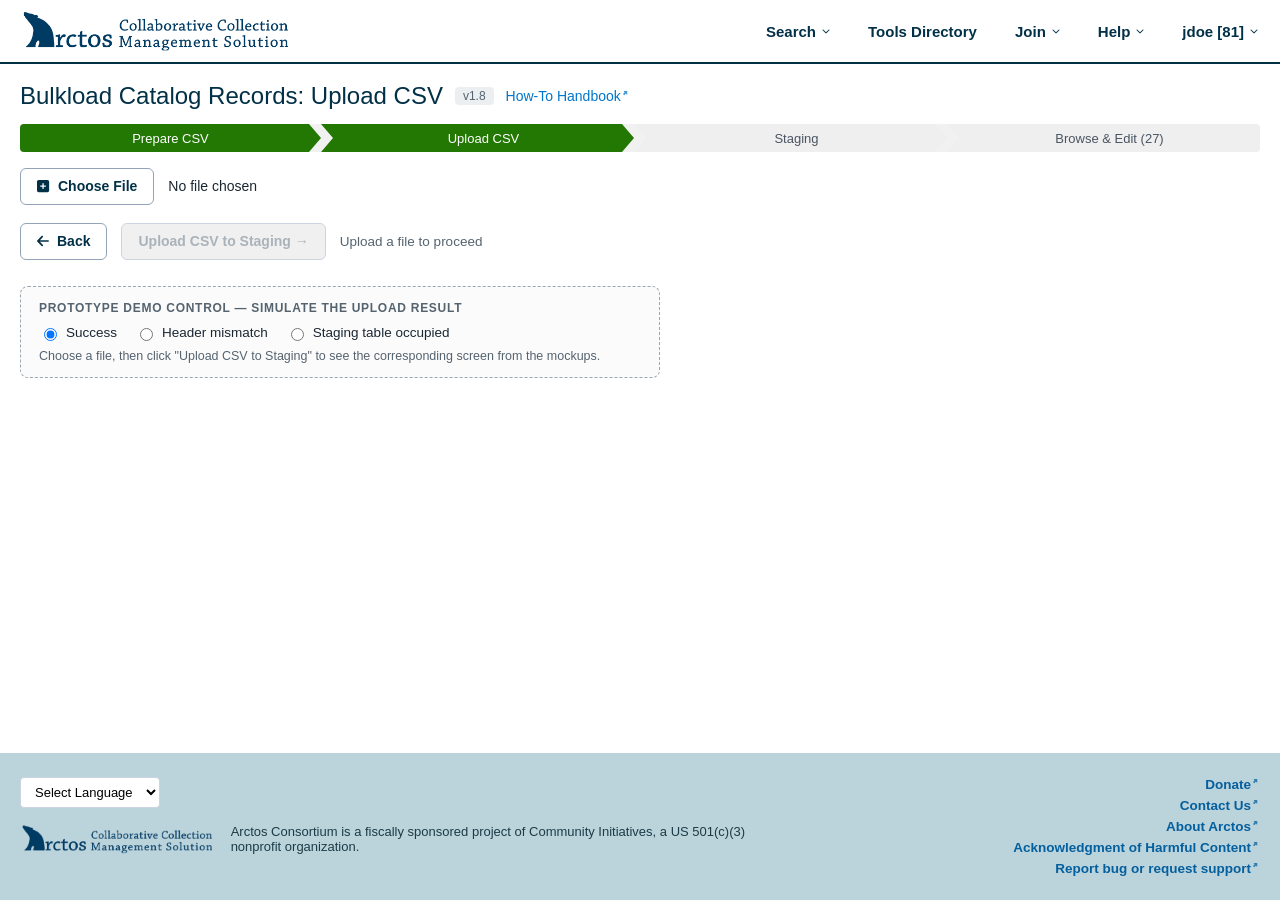
<file: upload-csv.html>
<!doctype html>
<html lang="en">
<head>
<meta charset="utf-8" />
<meta name="viewport" content="width=device-width, initial-scale=1" />
<title>Upload CSV — Bulkload Catalog Records</title>
<link rel="stylesheet" href="css/styles.css" />
</head>
<body>
  <header class="site-header" id="site-header"></header>

  <main class="main-wrap">
    <div class="page-header" id="page-header"></div>

    <div class="page-content">
      <div class="upload-row">
        <button class="btn btn-outline" id="choose-file-btn">
          <span class="ic" data-icon="square-plus-solid" data-size="13"></span> Choose File
        </button>
        <span id="file-status">No file chosen</span>
        <input type="file" id="file-input" accept=".csv" />
      </div>

      <div id="mismatch-inline" style="display:none;" class="error-banner">
        <svg class="banner-icon" viewBox="0 0 16 16" aria-hidden="true"><path d="M7.99885 1C8.4426 1 8.85197 1.23437 9.07697 1.61875L15.827 13.1187C16.0551 13.5062 16.0551 13.9844 15.8332 14.3719C15.6113 14.7594 15.1957 15 14.7488 15H1.24885C0.801971 15 0.386347 14.7594 0.164472 14.3719C-0.0574034 13.9844 -0.0542784 13.5031 0.170722 13.1187L6.92072 1.61875C7.14572 1.23437 7.5551 1 7.99885 1ZM7.99885 5C7.58322 5 7.24885 5.33437 7.24885 5.75V9.25C7.24885 9.66562 7.58322 10 7.99885 10C8.41447 10 8.74885 9.66562 8.74885 9.25V5.75C8.74885 5.33437 8.41447 5 7.99885 5ZM8.99885 12C8.99885 11.7348 8.89349 11.4804 8.70595 11.2929C8.51842 11.1054 8.26406 11 7.99885 11C7.73363 11 7.47928 11.1054 7.29174 11.2929C7.1042 11.4804 6.99885 11.7348 6.99885 12C6.99885 12.2652 7.1042 12.5196 7.29174 12.7071C7.47928 12.8946 7.73363 13 7.99885 13C8.26406 13 8.51842 12.8946 8.70595 12.7071C8.89349 12.5196 8.99885 12.2652 8.99885 12Z" fill="currentColor"/></svg>
        <div>
          This file contains column headers which do not align with database column headers. Please fix and re-upload.<br />
          <a href="header-mismatches.html">View CSV Header Mismatches</a>
        </div>
      </div>

      <div class="btn-row" style="margin-top:10px;">
        <a class="btn btn-outline" href="index.html"><span class="ic" data-icon="arrow-left-solid" data-size="12"></span> Back</a>
        <button class="btn btn-primary" id="upload-btn" disabled>Upload CSV to Staging &rarr;</button>
        <span class="helper-text" id="upload-helper">Upload a file to proceed</span>
      </div>

      <div class="proto-panel">
        <h2>Prototype demo control &mdash; simulate the upload result</h2>
        <div class="proto-row">
          <label><input type="radio" name="scenario" value="success" checked /> Success</label>
          <label><input type="radio" name="scenario" value="mismatch" /> Header mismatch</label>
          <label><input type="radio" name="scenario" value="occupied" /> Staging table occupied</label>
        </div>
        <p>Choose a file, then click "Upload CSV to Staging" to see the corresponding screen from the mockups.</p>
      </div>
    </div>
  </main>

  <footer class="site-footer" id="site-footer"></footer>

  <!-- Modal 3a: header mismatch -->
  <div class="modal-overlay" id="modal-mismatch">
    <div class="modal-card">
      <div class="modal-icon"><img src="icons/circle-exclamation-solid.svg" alt="" /></div>
      <p>This file contains field names which do not align with database field names. Please fix and re-upload.</p>
      <p class="modal-file" id="modal-mismatch-filename"></p>
      <div class="modal-actions">
        <a class="btn btn-outline" href="header-mismatches.html">View field mismatches</a>
      </div>
    </div>
  </div>

  <!-- Modal 5a: staging occupied -->
  <div class="modal-overlay" id="modal-occupied">
    <div class="modal-card">
      <div class="modal-icon"><svg viewBox="0 0 16 16" aria-hidden="true"><path d="M7.99885 1C8.4426 1 8.85197 1.23437 9.07697 1.61875L15.827 13.1187C16.0551 13.5062 16.0551 13.9844 15.8332 14.3719C15.6113 14.7594 15.1957 15 14.7488 15H1.24885C0.801971 15 0.386347 14.7594 0.164472 14.3719C-0.0574034 13.9844 -0.0542784 13.5031 0.170722 13.1187L6.92072 1.61875C7.14572 1.23437 7.5551 1 7.99885 1ZM7.99885 5C7.58322 5 7.24885 5.33437 7.24885 5.75V9.25C7.24885 9.66562 7.58322 10 7.99885 10C8.41447 10 8.74885 9.66562 8.74885 9.25V5.75C8.74885 5.33437 8.41447 5 7.99885 5ZM8.99885 12C8.99885 11.7348 8.89349 11.4804 8.70595 11.2929C8.51842 11.1054 8.26406 11 7.99885 11C7.73363 11 7.47928 11.1054 7.29174 11.2929C7.1042 11.4804 6.99885 11.7348 6.99885 12C6.99885 12.2652 7.1042 12.5196 7.29174 12.7071C7.47928 12.8946 7.73363 13 7.99885 13C8.26406 13 8.51842 12.8946 8.70595 12.7071C8.89349 12.5196 8.99885 12.2652 8.99885 12Z" fill="currentColor"/></svg></div>
      <p>Your file could not be uploaded because there is currently data in the staging table.</p>
      <div class="modal-actions">
        <a class="btn btn-outline" href="staging.html">View Staging Table</a>
      </div>
    </div>
  </div>

  <!-- Modal 6: success -->
  <div class="modal-overlay" id="modal-success">
    <div class="modal-card">
      <div class="modal-icon"><img src="icons/circle-check-regular.svg" alt="" /></div>
      <p>Your file has been successfully uploaded to the staging table.</p>
      <p class="modal-file" id="modal-success-filename"></p>
      <div class="modal-actions">
        <a class="btn btn-blue" href="staging.html">Continue &rarr;</a>
      </div>
    </div>
  </div>

  <div id="toast-stack"></div>

  <script src="js/icons.js"></script>
  <script src="js/app.js"></script>
  <script src="js/data.js"></script>
  <script src="js/upload.js"></script>
  <script>
    bootLayout({ stepper: 2, stepperOpts: { title: "Bulkload Catalog Records: Upload CSV" } });
    initUploadPage();
    hydrateIcons();
  </script>
</body>
</html>
</file>
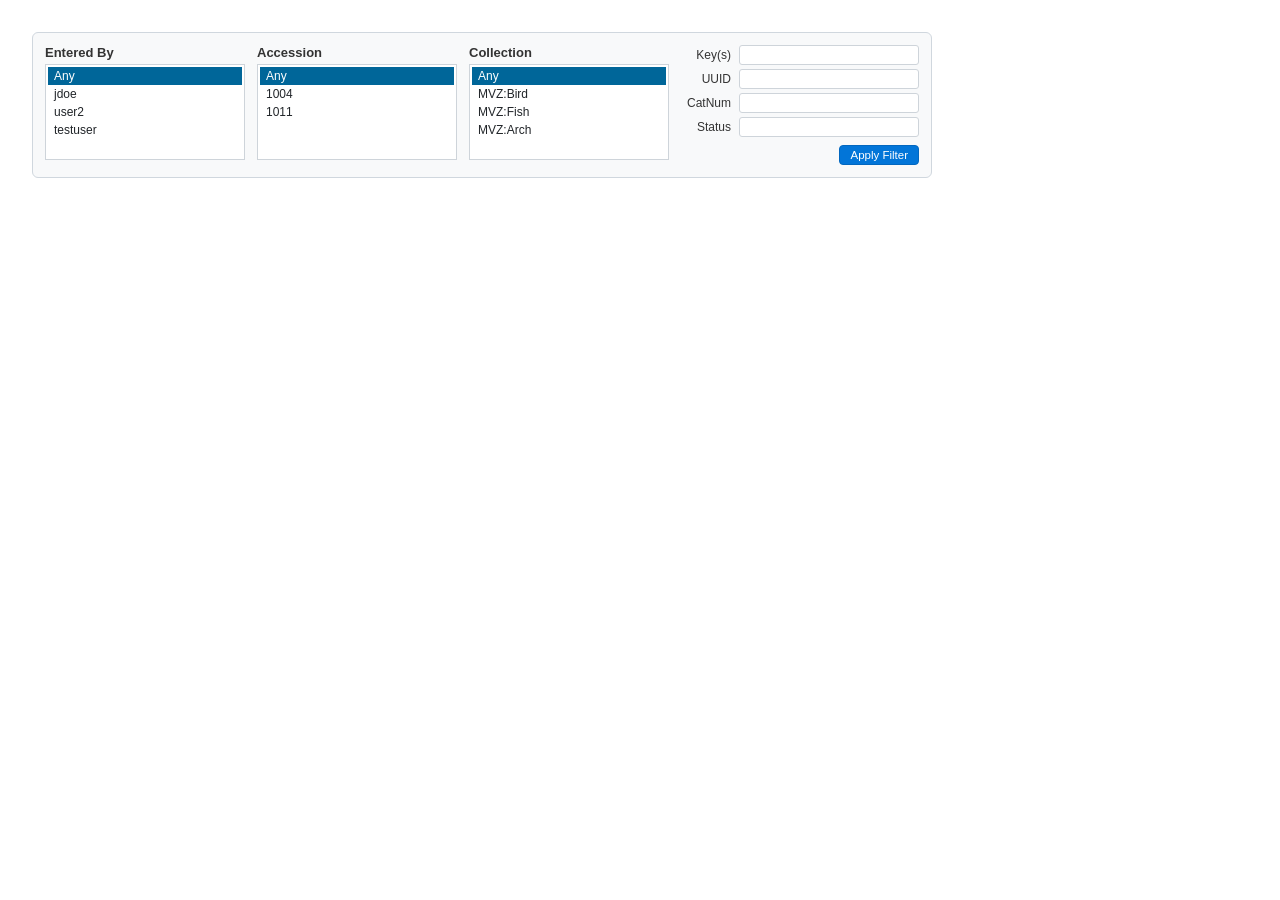
<file: UI elements/filter-panel.html>
<!DOCTYPE html>
<html lang="en">
<head>
  <meta charset="UTF-8">
  <meta name="viewport" content="width=device-width, initial-scale=1.0">
  <title>Filter Panel - Arctos Bulkloader</title>
  <style>
    :root {
      --arctos-navy: #00385f;
      --arctos-blue: #006699;
      --arctos-blue-btn: #0275d8;
      --arctos-grey-border: #d0d7de;
      --arctos-text: #212529;
      --font-family: -apple-system, BlinkMacSystemFont, "Segoe UI", Roboto, Helvetica, Arial, sans-serif;
      --radius-sm: 4px;
      --radius-md: 6px;
    }

    * {
      box-sizing: border-box;
      margin: 0;
      padding: 0;
    }

    body {
      font-family: var(--font-family);
      color: var(--arctos-text);
      background-color: #ffffff;
      padding: 32px;
      display: flex;
      flex-direction: column;
      align-items: stretch;
    }

    /* Multi-attribute Filter Box */
    .filter-boxes-area {
      display: flex;
      gap: 12px;
      width: 100%;
      max-width: 900px;
      background: #f8f9fa;
      border: 1px solid var(--arctos-grey-border);
      border-radius: var(--radius-md);
      padding: 12px;
    }

    .filter-column {
      display: flex;
      flex-direction: column;
      font-size: 13px;
      flex: 1;
      min-width: 90px;
    }

    .filter-col-title {
      font-weight: 600;
      color: #333;
      margin-bottom: 4px;
    }

    .filter-listbox {
      width: 100%;
      height: 96px;
      border: 1px solid #ced4da;
      background: #ffffff;
      font-size: 12px;
      padding: 2px;
      overflow-y: auto;
    }

    .filter-list-item {
      padding: 2px 6px;
      cursor: pointer;
      user-select: none;
    }

    .filter-list-item:hover {
      background-color: #e9ecef;
    }

    .filter-list-item.selected {
      background-color: var(--arctos-blue);
      color: #ffffff;
    }

    .filter-inputs-col {
      display: flex;
      flex-direction: column;
      gap: 4px;
      font-size: 12px;
      margin-left: auto;
      flex-shrink: 0;
    }

    .input-row {
      display: flex;
      align-items: center;
      gap: 8px;
    }

    .input-row label {
      width: 50px;
      text-align: right;
      font-size: 12px;
      color: #333;
    }

    .filter-text-input {
      width: 180px;
      padding: 2px 6px;
      border: 1px solid #ced4da;
      border-radius: 3px;
      font-size: 12px;
    }

    .btn {
      display: inline-flex;
      align-items: center;
      justify-content: center;
      gap: 8px;
      border-radius: var(--radius-sm);
      text-decoration: none;
      cursor: pointer;
      transition: all 0.15s ease;
      border: 1px solid transparent;
      white-space: nowrap;
      font-family: inherit;
    }

    .btn-blue {
      background-color: var(--arctos-blue-btn);
      color: #ffffff;
      border-color: #0267bf;
    }

    .btn-blue:hover:not(:disabled) {
      background-color: #025aa5;
    }
  </style>
</head>
<body>

  <!-- Multi-attribute Filter Box -->
  <div class="filter-boxes-area">
    <!-- Entered By -->
    <div class="filter-column">
      <span class="filter-col-title">Entered By</span>
      <div class="filter-listbox" id="listbox-enteredby">
        <div class="filter-list-item selected" data-val="Any">Any</div>
        <div class="filter-list-item" data-val="jdoe">jdoe</div>
        <div class="filter-list-item" data-val="user2">user2</div>
        <div class="filter-list-item" data-val="testuser">testuser</div>
      </div>
    </div>

    <!-- Accession -->
    <div class="filter-column">
      <span class="filter-col-title">Accession</span>
      <div class="filter-listbox" id="listbox-accession">
        <div class="filter-list-item selected" data-val="Any">Any</div>
        <div class="filter-list-item" data-val="1004">1004</div>
        <div class="filter-list-item" data-val="1011">1011</div>
      </div>
    </div>

    <!-- Collection -->
    <div class="filter-column">
      <span class="filter-col-title">Collection</span>
      <div class="filter-listbox" id="listbox-collection">
        <div class="filter-list-item selected" data-val="Any">Any</div>
        <div class="filter-list-item" data-val="MVZ:Bird">MVZ:Bird</div>
        <div class="filter-list-item" data-val="MVZ:Fish">MVZ:Fish</div>
        <div class="filter-list-item" data-val="MVZ:Arch">MVZ:Arch</div>
      </div>
    </div>

    <!-- Text Inputs Column -->
    <div class="filter-inputs-col">
      <div class="input-row">
        <label>Key(s)</label>
        <input type="text" class="filter-text-input" id="inp-key">
      </div>
      <div class="input-row">
        <label>UUID</label>
        <input type="text" class="filter-text-input" id="inp-uuid">
      </div>
      <div class="input-row">
        <label>CatNum</label>
        <input type="text" class="filter-text-input" id="inp-catnum">
      </div>
      <div class="input-row">
        <label>Status</label>
        <input type="text" class="filter-text-input" id="inp-status">
      </div>
      <div style="text-align: right; margin-top: 4px;">
        <button class="btn btn-blue" id="btn-apply-filters" style="font-size: 11.5px; padding: 3px 10px;">
          Apply Filter
        </button>
      </div>
    </div>
  </div>

  <script>
    // Listbox selection logic
    document.querySelectorAll(".filter-listbox").forEach(listbox => {
      listbox.addEventListener("click", (e) => {
        const item = e.target.closest(".filter-list-item");
        if (!item) return;
        listbox.querySelectorAll(".filter-list-item").forEach(el => el.classList.remove("selected"));
        item.classList.add("selected");
      });
    });
  </script>

</body>
</html>
</file>
<file: css/styles.css>
/* ============================================================
   Arctos Bulkload Catalog Records — prototype stylesheet
   ============================================================ */

:root {
  --navy: #023047;
  --navy-700: #04435f;
  --navy-50: #eef3f6;
  --green: #2d8736;
  --green-dark: #1f6b28;
  --green-bg: #eaf5eb;
  --orange: #ffb703;
  --orange-dark: #e6a300;
  --blue: #0076ca;
  --blue-dark: #045f9e;
  --footer-bg: #bbd3db;
  --step-bg: #f0f0f0;
  --step-text: #8a94a3;
  --border: #cbd5e1;
  --border-light: #e2e8f0;
  --border-btn: #94a3b8;
  --text: #1a2733;
  --text-muted: #55636f;
  --red: #b3261e;
  --amber: #ffb703;
  --bg: #ffffff;
  --row-hover: #f5f9fb;
  --font-body: -apple-system, BlinkMacSystemFont, "Segoe UI", Helvetica, Arial, sans-serif;
  --font-brand: Georgia, "Times New Roman", serif;
}

* { box-sizing: border-box; }

html, body {
  margin: 0;
  padding: 0;
  font-family: var(--font-body);
  color: var(--text);
  background: var(--bg);
  font-size: 14px;
}

body {
  min-height: 100vh;
  display: flex;
  flex-direction: column;
}

a { color: var(--blue); text-decoration: none; }
a:hover { text-decoration: underline; }

img.icon { display: inline-block; vertical-align: -2px; }
button { font-family: inherit; }

/* Icon mask: recolors an svg icon to match the current text color (currentColor). */
/* Icons render as inline <svg fill="currentColor"> via js/icons.js (see svgIcon()/hydrateIcons()). */
.ic-svg.ext { opacity: 0.75; margin-left: -2px; } /* tighten gap between link text and the external-link icon */

.main-wrap {
  flex: 1 0 auto;
}

/* ---------------- Header / top nav ---------------- */

.site-header {
  border-bottom: 2px solid var(--navy);
}

.brand-bar {
  display: flex;
  align-items: center;
  justify-content: space-between;
  padding: 10px 20px;
  gap: 20px;
  flex-wrap: wrap;
}

.brand {
  display: flex;
  align-items: center;
  color: var(--navy);
}

.brand-logo { height: 42px; width: auto; display: block; }

.top-nav {
  display: flex;
  align-items: center;
  gap: 34px;
  flex-wrap: wrap;
}

.nav-item { position: relative; }

.nav-trigger {
  background: none;
  border: none;
  font-weight: 700;
  font-size: 15px;
  color: var(--navy);
  cursor: pointer;
  display: flex;
  align-items: center;
  gap: 6px;
  padding: 6px 2px;
}


a.nav-trigger, .nav-item > a.nav-trigger {
  text-decoration: none;
}

.nav-dropdown {
  display: none;
  position: absolute;
  top: 100%;
  left: 0;
  background: var(--navy-50);
  border: 1px solid var(--border);
  min-width: 230px;
  padding: 10px 0;
  z-index: 40;
  box-shadow: 0 8px 18px rgba(2, 48, 71, 0.15);
}

.nav-item.open .nav-dropdown { display: block; }

.nav-dropdown ul { list-style: none; margin: 0; padding: 0; }

.nav-dropdown li { padding: 0; }

.nav-dropdown a {
  display: flex;
  align-items: center;
  gap: 6px;
  padding: 6px 18px;
  color: var(--navy);
  font-weight: 600;
  font-size: 14px;
}

.nav-dropdown a:hover { background: #dfeaf0; text-decoration: none; }


.user-menu .nav-dropdown { left: auto; right: 0; min-width: 260px; }

.user-menu-meta {
  padding: 8px 18px 4px;
  font-size: 12px;
  color: var(--text-muted);
  border-top: 1px solid var(--border);
  margin-top: 6px;
}

/* ---------------- Page header / stepper ---------------- */

.page-header {
  padding: 18px 20px 0;
}

.page-title-row {
  display: flex;
  align-items: center;
  gap: 12px;
  flex-wrap: wrap;
  margin-bottom: 14px;
}

.page-title-row h1 {
  font-size: 24px;
  margin: 0;
  color: var(--navy);
  font-weight: 500;
}

.version-badge {
  background: #eceff1;
  color: var(--text-muted);
  font-size: 12px;
  font-weight: 500;
  padding: 2px 8px;
  border-radius: 4px;
}

.handbook-link {
  font-weight: 500;
  display: inline-flex;
  align-items: center;
  gap: 0;
}

/* Chevron Progress Stepper (component extraction: Bulkloader-Progress-Bar.html) */
.workflow-stepper {
  display: flex;
  width: 100%;
  height: 28px;
  margin-bottom: 0;
  background-color: #f1f1f1;
  border-radius: 4px;
  overflow: hidden;
  user-select: none;
}

.step-item {
  flex: 1;
  display: flex;
  align-items: center;
  justify-content: center;
  font-size: 13px;
  font-weight: 500;
  color: #4b5563;
  background-color: #efefef;
  position: relative;
  text-decoration: none;
  padding: 0 16px 0 28px;
  transition: all 0.2s ease;
  clip-path: polygon(0 0, calc(100% - 12px) 0, 100% 50%, calc(100% - 12px) 100%, 0 100%, 12px 50%);
}

.step-item:first-child {
  padding-left: 16px;
  clip-path: polygon(0 0, calc(100% - 12px) 0, 100% 50%, calc(100% - 12px) 100%, 0 100%);
}

.step-item:last-child {
  clip-path: polygon(0 0, 100% 0, 100% 100%, 0 100%, 12px 50%);
}

.step-item.active,
.step-item.completed {
  background-color: #237804;
  color: #ffffff;
}

.step-item:hover:not(.active):not(.completed) {
  background-color: #e2e2e2;
  color: #1f2937;
}

.step-short { display: none; }

@media (max-width: 600px) {
  .step-full { display: none; }
  .step-short { display: inline; }
  .step-item, .step-item:not(:first-child) { padding-left: 20px; padding-right: 10px; }
  .step-item:first-child { padding-left: 10px; }
}

/* ---------------- Generic layout helpers ---------------- */

.page-content {
  padding: 4px 20px 60px;
  max-width: 1280px;
}

/* Pages with the progress bar: exactly 16px between the bar and the first element below it. */
.page-header:has(.workflow-stepper) + .page-content { padding-top: 16px; }
.page-header:has(.workflow-stepper) + .page-content > :first-child,
.page-header:has(.workflow-stepper) + .page-content > div[id$="-view"] > :first-child { margin-top: 0; }

.page-content.full-width {
  max-width: none;
  width: 100%;
}

.section-title {
  font-weight: 700;
  font-size: 15px;
  margin: 0 0 12px;
  color: var(--text);
}

.btn {
  display: inline-flex;
  align-items: center;
  gap: 8px;
  font-weight: 700;
  font-size: 14px;
  padding: 9px 16px;
  border-radius: 6px;
  border: 1px solid var(--border-btn);
  background: #fff;
  color: var(--navy);
  cursor: pointer;
  line-height: 1.2;
}

.btn:hover { background: #f4f7f8; text-decoration: none; }


.btn-primary {
  background: var(--orange);
  border-color: var(--orange);
  color: var(--navy);
}
.btn-primary:hover { background: var(--orange-dark); border-color: var(--orange-dark); }

.btn-primary:disabled, .btn:disabled {
  background: #f0f0f0;
  border-color: var(--border);
  color: #aab2ba;
  cursor: not-allowed;
}

.btn-outline { background: #fff; }

.btn-blue {
  background: var(--blue);
  border-color: var(--blue);
  color: #fff;
}
.btn-blue:hover { background: var(--blue-dark); border-color: var(--blue-dark); }

.btn-danger-outline {
  color: var(--red);
  border-color: var(--red);
}

.btn-row { display: flex; align-items: center; gap: 14px; flex-wrap: wrap; }

.btn-col { display: flex; flex-direction: column; align-items: flex-start; gap: 12px; }
.btn-col .btn { width: max-content; }

.helper-text { color: var(--text-muted); font-size: 13.5px; }

.link-btn {
  background: none;
  border: none;
  color: var(--blue);
  font-weight: 700;
  cursor: pointer;
  padding: 0;
  font-size: 14px;
  display: inline-flex;
  align-items: center;
  gap: 6px;
}
.link-btn:hover { text-decoration: underline; }

.choice-btn {
  display: block;
  width: max-content;
  min-width: 220px;
  text-align: left;
  background: #fff;
  border: 1px solid var(--border-btn);
  border-radius: 6px;
  padding: 11px 16px;
  font-weight: 700;
  font-size: 15px;
  color: var(--navy);
  cursor: pointer;
  margin-bottom: 12px;
}
.choice-btn:hover { background: #f4f7f8; text-decoration: none; }

/* ---------------- Prototype demo controls ---------------- */

.proto-panel {
  border: 1px dashed #9aa7b0;
  background: #fbfbfb;
  border-radius: 8px;
  padding: 14px 18px;
  margin: 26px 0;
  max-width: 640px;
}

.proto-panel h2 {
  font-size: 12px;
  text-transform: uppercase;
  letter-spacing: 0.06em;
  color: var(--text-muted);
  margin: 0 0 10px;
}

.proto-panel .proto-row {
  display: flex;
  gap: 18px;
  flex-wrap: wrap;
  align-items: center;
}

.proto-panel label {
  display: flex;
  align-items: center;
  gap: 6px;
  font-size: 13.5px;
  cursor: pointer;
}

.proto-panel p { font-size: 12.5px; color: var(--text-muted); margin: 8px 0 0; }

/* ---------------- Cards / boxes ---------------- */

.card {
  border: 1px solid var(--border);
  border-radius: 8px;
  padding: 18px 20px;
}

/* ---------------- Modal ---------------- */

.modal-overlay {
  position: fixed;
  inset: 0;
  background: rgba(0, 0, 0, 0.35);
  display: none;
  align-items: center;
  justify-content: center;
  z-index: 100;
}
.modal-overlay.open { display: flex; }

.modal-card {
  background: #fff;
  border-radius: 8px;
  box-shadow: 0 8px 30px rgba(0, 0, 0, 0.25);
  width: 405px;
  max-width: 92vw;
  padding: 34px 30px 30px;
  text-align: center;
}

.modal-icon { margin-bottom: 18px; }
.modal-icon img, .modal-icon svg { height: 64px; width: 64px; }
.modal-icon svg { color: var(--text); }

.modal-card p { font-size: 15px; line-height: 1.5; margin: 0 0 6px; }
.modal-card .modal-file { font-size: 13px; color: var(--text-muted); margin-bottom: 18px; }
.modal-card .modal-actions { margin-top: 20px; }

/* ---------------- Toast ---------------- */

#toast-stack {
  position: fixed;
  bottom: 22px;
  right: 22px;
  display: flex;
  flex-direction: column;
  gap: 10px;
  z-index: 200;
}

.toast {
  background: var(--navy);
  color: #fff;
  padding: 12px 18px;
  border-radius: 6px;
  font-size: 13.5px;
  box-shadow: 0 6px 18px rgba(0, 0, 0, 0.25);
  max-width: 340px;
  animation: toast-in 0.18s ease-out;
}
.toast-error { background: var(--red); }

@keyframes toast-in {
  from { transform: translateY(8px); opacity: 0; }
  to { transform: translateY(0); opacity: 1; }
}

/* ---------------- Tables (generic) ---------------- */

table { border-collapse: collapse; width: 100%; }

.simple-table th, .simple-table td {
  border: 1px solid var(--border);
  padding: 8px 12px;
  text-align: left;
  font-size: 13.5px;
}

.simple-table th { background: #f4f6f7; font-weight: 700; }

.result-icon { display: inline-flex; align-items: center; gap: 6px; }
.result-icon img { height: 15px; }

.mismatch-table { table-layout: fixed; width: 100%; }
.mismatch-table th { font-weight: 500; }
.mismatch-table th:last-child, .mismatch-table td:last-child { width: 150px; }

.no-match-icon { display: inline-block; flex-shrink: 0; height: 15px; width: 15px; }
.no-match { color: var(--red); }
.summary-box.no-match .no-match-icon { display: block; height: 30px; width: 30px; margin: 0 auto 10px; }

/* ---------------- Build CSV page ---------------- */

.field-counts-card {
  border: 1px solid var(--border);
  border-radius: 8px;
  padding: 18px 22px 20px;
  max-width: 720px;
}

.field-counts-card .fc-head {
  display: flex;
  justify-content: space-between;
  align-items: center;
  margin-bottom: 10px;
}

.fc-row {
  display: grid;
  grid-template-columns: 64px minmax(0, 1fr);
  align-items: center;
  gap: 12px;
  padding: 5px 0;
}

.fc-row select {
  width: 60px;
  padding: 4px 4px;
  border: 1px solid var(--border);
  border-radius: 4px;
  font-size: 14px;
}

.fc-row .fc-name { font-weight: 700; overflow-wrap: anywhere; }
.fc-row .fc-desc { color: var(--text-muted); font-size: 12.5px; margin-left: 6px; }

.fc-actions { margin-top: 14px; display: flex; gap: 10px; }

.fields-table-toolbar {
  display: flex;
  align-items: center;
  justify-content: space-between;
  margin: 26px 0 10px;
  flex-wrap: wrap;
  gap: 10px;
}

.fields-table-wrap {
  border: 1px solid var(--border);
  border-radius: 6px;
}

.fields-table { width: 100%; border-collapse: collapse; }
.fields-table th {
  position: sticky;
  top: 0;
  background: #f4f6f7;
  text-align: left;
  padding: 8px 12px;
  border-bottom: 1px solid var(--border);
  font-size: 13px;
  z-index: 2;
}
.fields-table td {
  padding: 6px 12px;
  border-bottom: 1px solid var(--border-light);
  font-size: 13px;
}
.fields-table td.cat-cell { color: var(--text-muted); }
.fields-table tr.cat-header-row td { background: var(--navy-50); border-bottom: 1px solid var(--border); color: var(--navy); }
.fields-table tr.cat-header-row:hover td { background: var(--navy-50); }
.fields-table .cat-count { font-size: 12px; font-weight: 400; color: var(--text-muted); margin-left: 8px; }
.fields-table tr:hover td { background: var(--row-hover); }
.fields-table td.req::after { content: " *"; color: var(--red); }
.fields-table input[type="checkbox"] { transform: scale(1.05); }
.fields-table td.chk-cell { width: 30px; text-align: center; }
.fields-table th.chk-cell { width: 30px; text-align: center; }
.fields-table th.cat-col { width: 220px; }
/* Long field names wrap instead of pushing the table wider than the screen. */
.fields-table td { overflow-wrap: break-word; }
/* Phones: hide the Category column; each group's header row already names the category. */
@media (max-width: 600px) {
  .fields-table th.cat-col,
  .fields-table td.cat-cell { display: none; }
}

/* ---------------- Upload page ---------------- */

.upload-row {
  display: flex;
  align-items: center;
  gap: 14px;
  margin: 6px 0 18px;
}

.file-chosen {
  display: inline-flex;
  align-items: center;
  gap: 10px;
  font-size: 14px;
}

.file-chosen .del-file {
  background: none;
  border: none;
  cursor: pointer;
  padding: 0;
  color: var(--text-muted);
}
.file-chosen .del-file:hover { color: var(--red); }

input[type="file"] { display: none; }

.error-banner {
  display: flex;
  align-items: flex-start;
  gap: 10px;
  color: var(--text);
  font-size: 14px;
  width: 100%;
  line-height: 1.7;
  margin: 22px 0 28px;
}
.error-banner .banner-icon { flex-shrink: 0; width: 16px; height: 16px; margin: 5px 0 0 6px; color: var(--amber); }
.error-banner > div { flex: 1; }

/* ---------------- Header mismatch summary boxes ---------------- */

.summary-boxes {
  display: flex;
  gap: 16px;
  margin: 16px 0 22px;
  flex-wrap: wrap;
}

.summary-box {
  border: 1px solid var(--border);
  border-radius: 8px;
  width: 140px;
  padding: 16px 10px;
  text-align: center;
}

.summary-box img { height: 30px; margin-bottom: 10px; }
.summary-box .count { font-weight: 700; font-size: 15px; }

/* ---------------- Staging table ---------------- */

.staging-notice {
  font-size: 14px;
  line-height: 1.55;
  width: 100%;
  margin-bottom: 16px;
}

.deadline-box {
  background: #f1f3f5;
  border-radius: 6px;
  padding: 8px 16px;
  display: inline-flex;
  align-items: center;
  gap: 10px;
  font-size: 14px;
  color: #333333;
  line-height: 1.5;
  cursor: default;
}
.pill-row { display: flex; flex-wrap: wrap; gap: 10px; margin-bottom: 22px; }
.deadline-box .pill-svg { width: 13px; height: 13px; flex-shrink: 0; color: #6c757d; }
.deadline-box img { width: 13px; height: 13px; flex-shrink: 0; }
.deadline-box strong { font-weight: 700; }
/* The clock PNG is used as a mask so its color can change (grey, or red once the time has passed). */
.deadline-box .clock-icon {
  width: 13px;
  height: 13px;
  flex-shrink: 0;
  background-color: #6c757d;
  -webkit-mask: url("../icons/Clock-grey.png") center / contain no-repeat;
  mask: url("../icons/Clock-grey.png") center / contain no-repeat;
}
.deadline-box.overdue .clock-icon { background-color: var(--red); }
/* Occupied status pill: same pill as the records count, with a red alert icon and status. */
.deadline-box .alert-icon {
  width: 13px;
  height: 13px;
  flex-shrink: 0;
  background-color: var(--red);
  -webkit-mask: url("../icons/circle-exclamation-solid.svg") center / contain no-repeat;
  mask: url("../icons/circle-exclamation-solid.svg") center / contain no-repeat;
}
.deadline-box .status-occupied { color: var(--red); }
.deadline-box.overdue #deadline-time { color: var(--red); }

.staging-group { margin-bottom: 22px; }
.staging-group h2 {
  font-size: 15px;
  margin: 0 0 10px;
  color: var(--navy);
}

/* When a description wraps below its button, it sits close to that button (row gap)
   and further from the next button (margin), so each pair reads as one group. */
.action-row {
  display: flex;
  align-items: center;
  gap: 4px 16px;
  margin-bottom: 10px;
  flex-wrap: wrap;
}
@media (max-width: 600px) {
  .action-row { margin-bottom: 20px; }
}

.action-row .btn { min-width: 150px; justify-content: center; }
.action-row .action-desc { color: var(--text-muted); font-size: 13.5px; }

.contact-box {
  display: flex;
  align-items: center;
  gap: 18px;
  border: 1px solid var(--border);
  border-radius: 8px;
  padding: 16px 24px;
  margin: 16px 0 16px;
}
.contact-box .contact-icon { flex-shrink: 0; }
.contact-box .contact-icon svg { display: block; height: 30px; width: 30px; color: #8a94a3; }
.contact-box .contact-cols { flex: 1; display: grid; grid-template-columns: 1fr 1fr; gap: 12px 40px; }
.contact-box .contact-lines p { margin: 3px 0; font-size: 14px; }
.contact-box .contact-lines a { color: inherit; text-decoration: none; }
.contact-box .contact-lines a:hover { text-decoration: underline; }

.contact-steps {
  border: 1px solid var(--border);
  border-radius: 8px;
  padding: 20px 24px;
  margin: 0 0 22px;
  font-size: 14px;
}
.contact-steps p { margin: 0 0 14px; }
.contact-steps ol { margin: 0; padding-left: 20px; }
.contact-steps li { margin-bottom: 14px; padding-left: 4px; }
.contact-steps li:last-child { margin-bottom: 0; }

/* ---------------- Browse & Edit ---------------- */

.browse-top {
  display: grid;
  /* The filters and notes shrink as the window narrows, so the publish actions never
     spill past the right edge. Below 900px the tablet layout takes over. */
  grid-template-columns: minmax(470px, 660px) minmax(170px, 380px) auto;
  gap: 16px;
  align-items: start;
  margin-bottom: 18px;
}

.filter-card {
  display: flex;
  gap: 12px;
  min-width: 0;
  background: #f8f9fa;
  border: 1px solid #d0d7de;
  border-radius: 6px;
  padding: 12px;
}

.filter-list-group {
  display: flex;
  flex-direction: column;
  font-size: 13px;
  flex: 1;
  min-width: 80px;
}

.filter-list-group label.flabel {
  display: block;
  font-weight: 600;
  color: #333;
  font-size: 13px;
  margin-bottom: 4px;
}

.filter-list {
  list-style: none;
  margin: 0;
  width: 100%;
  height: 96px;
  border: 1px solid #ced4da;
  background: #ffffff;
  font-size: 12px;
  padding: 2px;
  overflow-y: auto;
}

.filter-list li {
  padding: 2px 6px;
  cursor: pointer;
  user-select: none;
}
.filter-list li:hover { background: #e9ecef; }
.filter-list li.selected { background: #006699; color: #fff; }
.filter-list li:focus { outline: none; }
.filter-list li:focus-visible { outline: 2px solid var(--blue); outline-offset: -2px; }

.filter-fields {
  display: flex;
  flex-direction: column;
  gap: 4px;
  font-size: 12px;
  margin-left: auto;
  flex: 0 1 auto;
  min-width: 170px; /* room for Clear Filter and Apply Filter on one line */
}

.filter-fields .ff-row {
  display: flex;
  align-items: center;
  gap: 8px;
}

.filter-fields label {
  width: 50px;
  flex-shrink: 0;
  text-align: right;
  font-size: 12px;
  font-weight: 400;
  color: #333;
}

.filter-fields input {
  width: 180px;
  min-width: 60px;
  flex: 0 1 180px;
  border: 1px solid #ced4da;
  border-radius: 3px;
  padding: 2px 6px;
  font-size: 12px;
}

.filter-fields .apply-wrap { display: flex; justify-content: flex-end; gap: 8px; margin-top: 4px; }

.filter-fields .apply-wrap .btn {
  white-space: nowrap;
  font-size: 12px;
  font-weight: 400;
  padding: 3px 10px;
  border-radius: 4px;
}
.filter-fields .apply-wrap .btn-blue { background: #0275d8; border-color: #0267bf; }
.filter-fields .apply-wrap .btn-blue:hover { background: #025aa5; border-color: #025aa5; }

.notes-card {
  border: 1px solid var(--border);
  border-radius: 8px;
  padding: 14px 16px;
  font-size: 12px;
}

.notes-card ul { margin: 6px 0 12px; padding-left: 18px; }
.notes-card li { margin-bottom: 3px; }
.notes-card .set-status-title { font-weight: 700; margin-top: 4px; }
.notes-card .set-status-row { display: flex; gap: 8px; margin: 4px 0; }
/* On tablets and phones, Notes and Set Status To sit side by side as two columns. */
@media (max-width: 900px) {
  .notes-card { display: grid; grid-template-columns: 1fr 1fr; gap: 16px; }
  .notes-card ul { margin-bottom: 0; }
  .notes-card .set-status-title { margin-top: 0; }
}
/* Phone columns are narrow, so each keyword sits above its description. */
@media (max-width: 600px) {
  .notes-card .set-status-row { flex-direction: column; gap: 0; margin: 6px 0; }
}
.notes-card .set-status-row code {
  background: #f4f6f7;
  border: 1px solid var(--border-light);
  border-radius: 4px;
  padding: 1px 6px;
  font-weight: 700;
  color: var(--navy);
}

.publish-actions {
  display: flex;
  flex-direction: column;
  align-items: flex-end;
  gap: 10px;
}
.publish-actions .btn-row-top { display: flex; gap: 10px; }
.publish-actions .btn { white-space: nowrap; }
.publish-actions .side-link { display: flex; align-items: center; gap: 6px; font-weight: 500; }

.grid-toolbar {
  display: flex;
  justify-content: space-between;
  align-items: center;
  margin: 4px 0 8px;
  flex-wrap: wrap;
  gap: 10px;
}

.grid-toolbar .left a, .grid-toolbar .right a {
  font-weight: 500;
  display: inline-flex;
  align-items: center;
  gap: 6px;
  margin-right: 18px;
}

.grid-toolbar .col-count {
  color: var(--text-muted);
  font-size: 13px;
  margin-right: 10px;
  font-variant-numeric: tabular-nums;
}

.records-table-wrap {
  overflow-x: auto;
  border: 1px solid var(--border);
  border-radius: 6px;
}

/* Frozen header row: a copy of the table's header row that pins to the top of the
   screen once the real one scrolls off the page. browse.js keeps its column widths
   and sideways scroll in step with the table. */
.records-sticky-head {
  position: sticky;
  top: 0;
  height: 0;
  z-index: 5;
}
.records-sticky-inner {
  overflow: hidden;
  border: 1px solid var(--border);
  border-bottom: none;
  background: #f4f6f7;
  visibility: hidden;
}
.records-sticky-head.stuck .records-sticky-inner {
  visibility: visible;
  box-shadow: 0 3px 6px rgba(2, 48, 71, 0.12);
}
.records-sticky-inner .records-table { table-layout: fixed; min-width: 0; }
.records-sticky-inner th { box-sizing: border-box; }

.records-table { width: 100%; border-collapse: collapse; min-width: 1200px; }
.records-table th {
  background: #f4f6f7;
  text-align: left;
  padding: 8px 10px;
  border-bottom: 1px solid var(--border);
  font-size: 12.5px;
  white-space: nowrap;
}
.records-table .sort-btn {
  background: none;
  border: none;
  padding: 2px 3px;
  margin-left: 2px;
  cursor: pointer;
  line-height: 0;
  vertical-align: -1px;
  border-radius: 3px;
}
.records-table .sort-btn:hover { background: #e2e8f0; }
.records-table .sort-btn:focus-visible { outline: 2px solid var(--blue); outline-offset: 1px; }
.records-table .sort-btn img { height: 12px; }
.records-table td {
  padding: 7px 10px;
  border-bottom: 1px solid var(--border-light);
  font-size: 13px;
  white-space: nowrap;
}
.records-table tr:hover td { background: var(--row-hover); }

/* Frozen key column: stays on the left edge while the table scrolls sideways. */
.records-table .col-key {
  position: sticky;
  left: 0;
  z-index: 1;
  background: #fff;
  box-shadow: inset -1px 0 0 var(--border);
}
.records-table th.col-key { background: #f4f6f7; z-index: 3; }
.records-table tr:hover td.col-key { background: var(--row-hover); }
.records-table td.actions-cell { display: flex; gap: 10px; align-items: center; }
.records-table td.actions-cell button { background: none; border: none; cursor: pointer; padding: 2px; color: var(--blue); }
.records-table td[contenteditable="true"],
.records-table tr:hover td[contenteditable="true"] { background: #fff; box-shadow: inset 0 0 0 0.5px #d3d3d3; }
.records-table td[contenteditable="true"]:focus { outline: 1px solid var(--blue); outline-offset: -1px; }
.records-table .col-hidden { display: none; }


/* ---------------- Footer ---------------- */

.site-footer {
  background: var(--footer-bg);
  padding: 24px 20px;
  margin-top: 40px;
  flex-shrink: 0;
}

.footer-grid {
  display: flex;
  justify-content: space-between;
  align-items: flex-start;
  gap: 20px;
  flex-wrap: wrap;
}

.footer-left select {
  padding: 6px 10px;
  border: 1px solid var(--border);
  border-radius: 4px;
  font-size: 13px;
  margin-bottom: 16px;
  background: #fff;
}

.footer-brand { display: flex; align-items: center; gap: 16px; flex-wrap: wrap; margin-bottom: 8px; }
.footer-logo { height: 30px; width: auto; display: block; }

.footer-left p { max-width: 560px; font-size: 13px; color: #1c3b46; margin: 0; }

.footer-links {
  display: flex;
  flex-direction: column;
  align-items: flex-end;
  gap: 6px;
}
.footer-links a {
  color: var(--blue-dark);
  font-weight: 600;
  font-size: 13.5px;
  display: inline-flex;
  align-items: center;
  gap: 0;
}

/* ---------------- Standalone (no-stepper) page title ---------------- */

/* Tablet: filters across the top; notes panel and publish actions side by side below. */
@media (max-width: 900px) {
  .browse-top { grid-template-columns: 1fr auto; }
  .browse-top .filter-card { grid-column: 1 / -1; }
  .filter-card { flex-wrap: wrap; }
}
/* Phone: everything stacks, with the publish actions under the notes panel. */
@media (max-width: 600px) {
  .browse-top { grid-template-columns: 1fr; }
}
</file>
